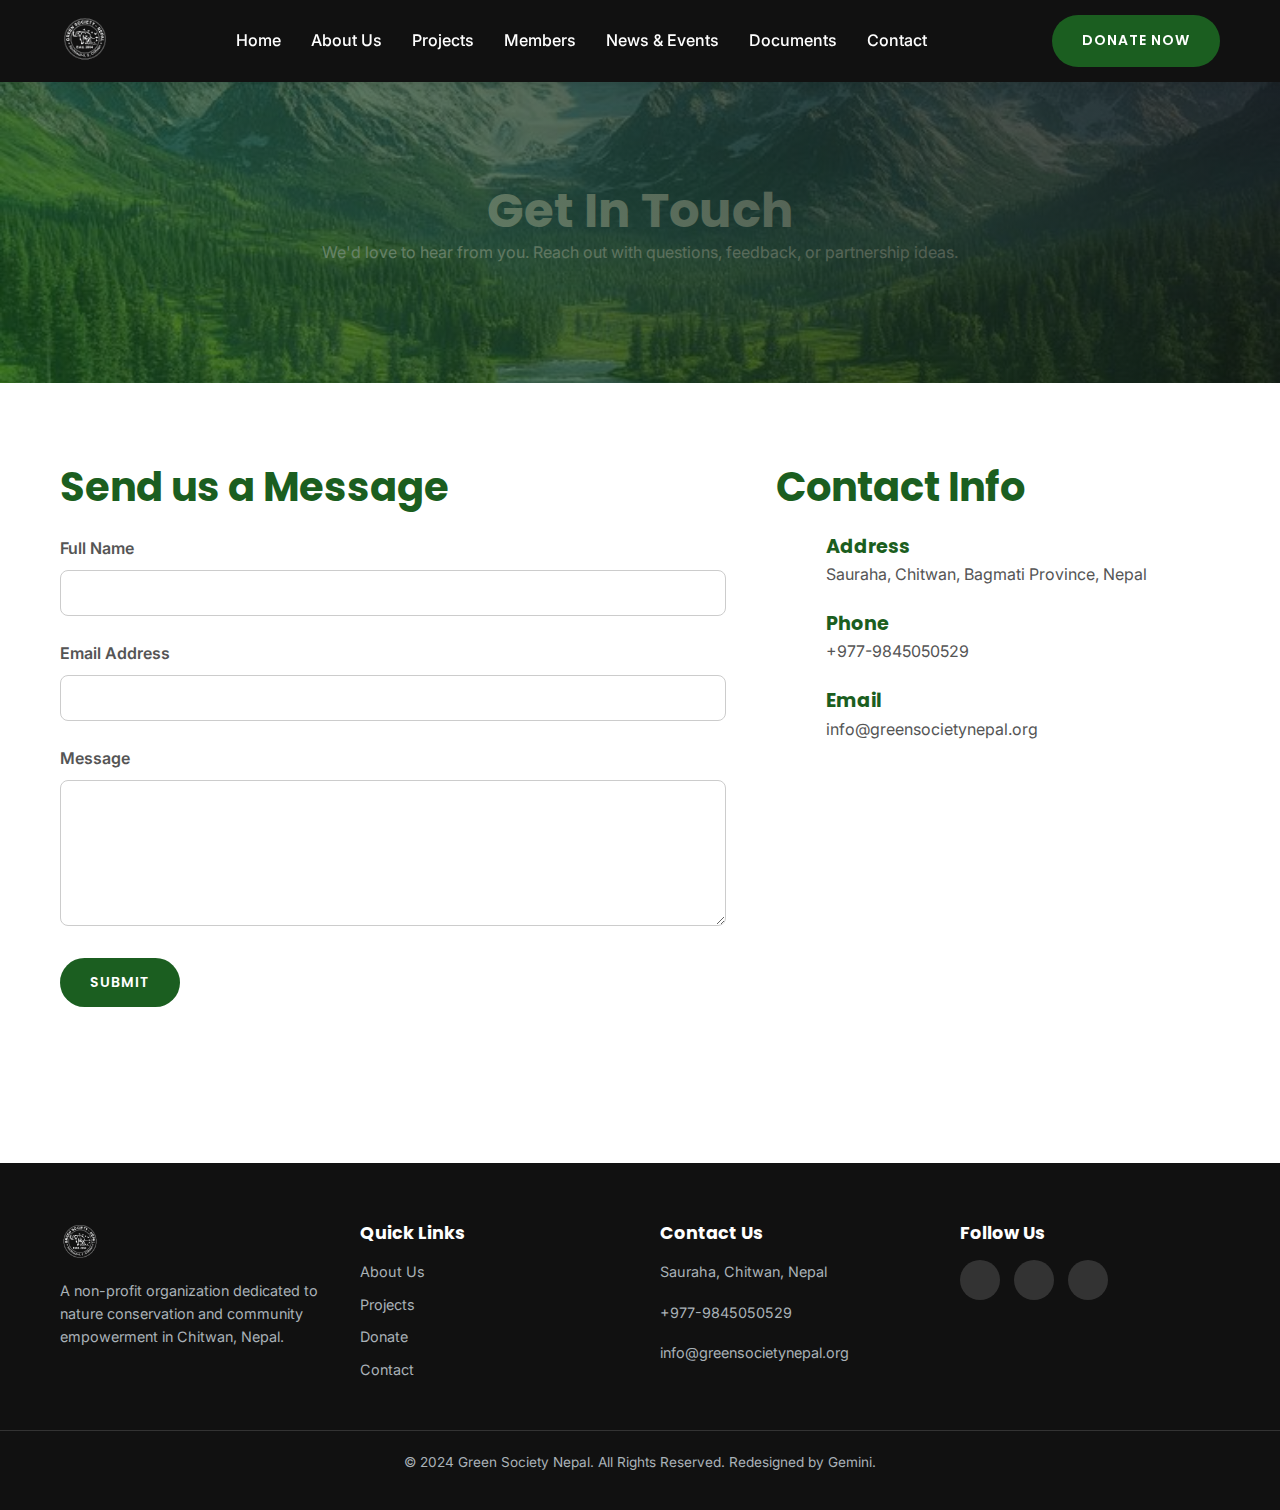
<file: about.html>
<!DOCTYPE html>
<html lang="en">
<head>
    <meta charset="UTF-8">
    <meta name="viewport" content="width=device-width, initial-scale=1.0">
    <title>Contact Us - Green Society Nepal</title>
    <link rel="icon" type="image/png" href="assets/images/favicon.png">
    <link rel="stylesheet" href="assets/css/style.css">
    <link href="https://fonts.googleapis.com/css2?family=Inter:wght@400;500;600&family=Poppins:wght@600;700&display=swap" rel="stylesheet">
    <link rel="stylesheet" href="https://cdnjs.cloudflare.com/ajax/libs/font-awesome/6.5.1/css/all.min.css" integrity="sha512-DTOQO9RWCH3ppGqcWaEA1BIZOC6xxalwEsw9c2QQeAIftl+Vegovlnee1c9QX4TctnWMn13TZye+giMm8e2LwA==" crossorigin="anonymous" referrerpolicy="no-referrer" />
</head>
<body>

    <header class="main-header">
    <div class="container">
        <a href="index.html" class="logo">
            <img src="assets/images/logo-white.png" alt="Green Society Nepal Logo">
        </a>
        <nav class="main-nav">
            <ul class="nav-links">
                <li><a href="index.html">Home</a></li>
                <li><a href="about.html">About Us</a></li>
                <li><a href="projects.html">Projects</a></li>
                <li><a href="members.html">Members</a></li>
                <li><a href="news.html">News & Events</a></li>
                <li><a href="documents.html">Documents</a></li>
                <li><a href="contact.html">Contact</a></li>
            </ul>
        </nav>
        <a href="donation.html" class="btn btn-primary">Donate Now</a>
        <button class="hamburger" id="hamburger-menu">
            <span></span>
            <span></span>
            <span></span>
        </button>
    </div>
</header>

    <main>
        <!-- Page Header -->
        <section class="page-header" style="background-image: url('assets/images/hero-bg.jpg');">
            <div class="hero-overlay"></div>
            <div class="container animate-fade-in">
                <h1>Get In Touch</h1>
                <p>We'd love to hear from you. Reach out with questions, feedback, or partnership ideas.</p>
            </div>
        </section>

        <!-- Contact Section -->
        <section class="section-padding">
            <div class="container">
                <div class="contact-layout">
                    <div class="contact-form-container animate-slide-up">
                        <h2 class="section-title">Send us a Message</h2>
                        <form class="contact-form">
                            <div class="form-group">
                                <label for="name">Full Name</label>
                                <input type="text" id="name" name="name" required>
                            </div>
                            <div class="form-group">
                                <label for="email">Email Address</label>
                                <input type="email" id="email" name="email" required>
                            </div>
                            <div class="form-group">
                                <label for="message">Message</label>
                                <textarea id="message" name="message" rows="6" required></textarea>
                            </div>
                            <button type="submit" class="btn btn-primary">Submit</button>
                        </form>
                    </div>
                    <div class="contact-details-container animate-slide-up">
                        <h2 class="section-title">Contact Info</h2>
                        <ul class="contact-details-list">
                            <li>
                                <i class="fas fa-map-marker-alt"></i>
                                <div>
                                    <h4>Address</h4>
                                    <p>Sauraha, Chitwan, Bagmati Province, Nepal</p>
                                </div>
                            </li>
                            <li>
                                <i class="fas fa-phone"></i>
                                <div>
                                    <h4>Phone</h4>
                                    <p>+977-9845050529</p>
                                </div>
                            </li>
                            <li>
                                <i class="fas fa-envelope"></i>
                                <div>
                                    <h4>Email</h4>
                                    <p>info@greensocietynepal.org</p>
                                </div>
                            </li>
                        </ul>
                        <div class="map-container">
                            <!-- Replace with your actual Google Maps embed code -->
                            <iframe src="https://www.google.com/maps/embed?pb=!1m18!1m12!1m3!1d7069.932997787018!2d84.49326462529367!3d27.57790382833139!2m3!1f0!2f0!3f0!3m2!1i1024!2i768!4f13.1!3m3!1m2!1s0x3994ee33358055d7%3A0x889addd513a23a31!2sSauraha!5e0!3m2!1sen!2snp!4v1672659400000" width="100%" height="300" style="border:0;" allowfullscreen="" loading="lazy" referrerpolicy="no-referrer-when-downgrade"></iframe>
                        </div>
                    </div>
                </div>
            </div>
        </section>

    </main>

    <footer class="main-footer">
    <div class="container">
        <div class="footer-grid">
            <div class="footer-column about">
                <img src="assets/images/logo-white.png" alt="Green Society Nepal Logo" class="footer-logo">
                <p>A non-profit organization dedicated to nature conservation and community empowerment in Chitwan, Nepal.</p>
            </div>
            <div class="footer-column links">
                <h4>Quick Links</h4>
                <ul>
                    <li><a href="about.html">About Us</a></li>
                    <li><a href="projects.html">Projects</a></li>
                    <li><a href="donation.html">Donate</a></li>
                    <li><a href="contact.html">Contact</a></li>
                </ul>
            </div>
            <div class="footer-column contact">
                <h4>Contact Us</h4>
                <p><i class="fas fa-map-marker-alt"></i> Sauraha, Chitwan, Nepal</p>
                <p><i class="fas fa-phone"></i> +977-9845050529</p>
                <p><i class="fas fa-envelope"></i> info@greensocietynepal.org</p>
            </div>
            <div class="footer-column social">
                <h4>Follow Us</h4>
                <div class="social-icons">
                    <a href="#" aria-label="Facebook"><i class="fab fa-facebook-f"></i></a>
                    <a href="#" aria-label="Instagram"><i class="fab fa-instagram"></i></a>
                    <a href="#" aria-label="Twitter"><i class="fab fa-twitter"></i></a>
                </div>
                        <a href="https://www.facebook.com/hotelparkside" aria-label="Facebook"><i class="fab fa-facebook-f"></i></a>
                        <a href="https://www.instagram.com/hotelparkside/" aria-label="Instagram"><i class="fab fa-instagram"></i></a>
                        
                    </div>
            </div>
        </div>
        <div class="footer-bottom">
            <p>&copy; 2024 Green Society Nepal. All Rights Reserved. Redesigned by Gemini.</p>
        </div>
    </div>
</footer>

<!-- IMPORTANT: Don't forget the JavaScript file link right before the closing body tag -->
<script src="assets/js/main.js"></script>
</body>
</html>
</file>
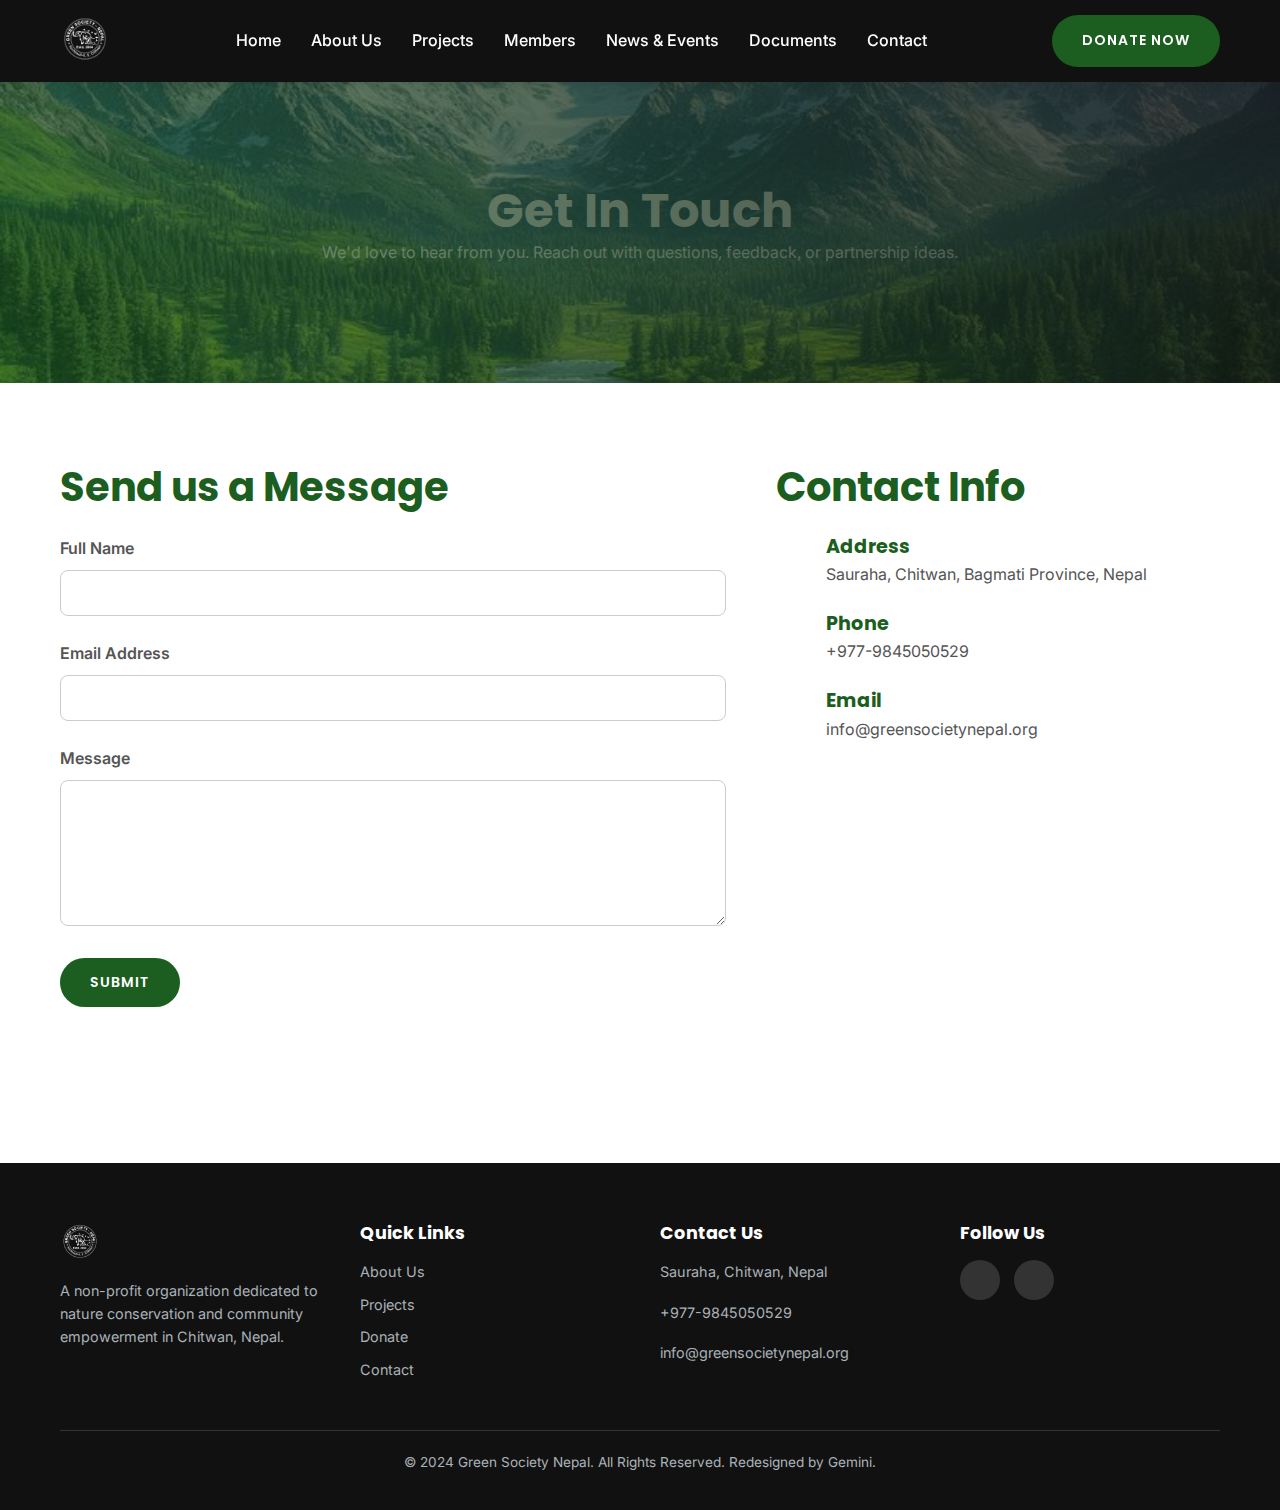
<file: contact.html>
<!DOCTYPE html>
<html lang="en">
<head>
    <meta charset="UTF-8">
    <meta name="viewport" content="width=device-width, initial-scale=1.0">
    <title>Contact Us - Green Society Nepal</title>
    <link rel="icon" type="image/png" href="assets/images/favicon.png">
    <link rel="stylesheet" href="assets/css/style.css">
    <link href="https://fonts.googleapis.com/css2?family=Inter:wght@400;500;600&family=Poppins:wght@600;700&display=swap" rel="stylesheet">
    <link rel="stylesheet" href="https://cdnjs.cloudflare.com/ajax/libs/font-awesome/6.5.1/css/all.min.css" integrity="sha512-DTOQO9RWCH3ppGqcWaEA1BIZOC6xxalwEsw9c2QQeAIftl+Vegovlnee1c9QX4TctnWMn13TZye+giMm8e2LwA==" crossorigin="anonymous" referrerpolicy="no-referrer" />
</head>
<body>

    <header class="main-header">
    <div class="container">
        <a href="index.html" class="logo">
            <img src="assets/images/logo-white.png" alt="Green Society Nepal Logo">
        </a>
        <nav class="main-nav">
            <ul class="nav-links">
                <li><a href="index.html">Home</a></li>
                <li><a href="about.html">About Us</a></li>
                <li><a href="projects.html">Projects</a></li>
                <li><a href="members.html">Members</a></li>
                <li><a href="news.html">News & Events</a></li>
                <li><a href="documents.html">Documents</a></li>
                <li><a href="contact.html">Contact</a></li>
            </ul>
        </nav>
        <a href="donation.html" class="btn btn-primary">Donate Now</a>
        <button class="hamburger" id="hamburger-menu">
            <span></span>
            <span></span>
            <span></span>
        </button>
    </div>
</header>

    <main>
        <!-- Page Header -->
        <section class="page-header" style="background-image: url('assets/images/hero-bg.jpg');">
            <div class="hero-overlay"></div>
            <div class="container animate-fade-in">
                <h1>Get In Touch</h1>
                <p>We'd love to hear from you. Reach out with questions, feedback, or partnership ideas.</p>
            </div>
        </section>

        <!-- Contact Section -->
        <section class="section-padding">
            <div class="container">
                <div class="contact-layout">
                    <div class="contact-form-container animate-slide-up">
                        <h2 class="section-title">Send us a Message</h2>
                        <form class="contact-form">
                            <div class="form-group">
                                <label for="name">Full Name</label>
                                <input type="text" id="name" name="name" required>
                            </div>
                            <div class="form-group">
                                <label for="email">Email Address</label>
                                <input type="email" id="email" name="email" required>
                            </div>
                            <div class="form-group">
                                <label for="message">Message</label>
                                <textarea id="message" name="message" rows="6" required></textarea>
                            </div>
                            <button type="submit" class="btn btn-primary">Submit</button>
                        </form>
                    </div>
                    <div class="contact-details-container animate-slide-up">
                        <h2 class="section-title">Contact Info</h2>
                        <ul class="contact-details-list">
                            <li>
                                <i class="fas fa-map-marker-alt"></i>
                                <div>
                                    <h4>Address</h4>
                                    <p>Sauraha, Chitwan, Bagmati Province, Nepal</p>
                                </div>
                            </li>
                            <li>
                                <i class="fas fa-phone"></i>
                                <div>
                                    <h4>Phone</h4>
                                    <p>+977-9845050529</p>
                                </div>
                            </li>
                            <li>
                                <i class="fas fa-envelope"></i>
                                <div>
                                    <h4>Email</h4>
                                    <p>info@greensocietynepal.org</p>
                                </div>
                            </li>
                        </ul>
                        <div class="map-container">
                            <!-- Replace with your actual Google Maps embed code -->
                            <iframe src="https://www.google.com/maps/embed?pb=!1m18!1m12!1m3!1d7069.932997787018!2d84.49326462529367!3d27.57790382833139!2m3!1f0!2f0!3f0!3m2!1i1024!2i768!4f13.1!3m3!1m2!1s0x3994ee33358055d7%3A0x889addd513a23a31!2sSauraha!5e0!3m2!1sen!2snp!4v1672659400000" width="100%" height="300" style="border:0;" allowfullscreen="" loading="lazy" referrerpolicy="no-referrer-when-downgrade"></iframe>
                        </div>
                    </div>
                </div>
            </div>
        </section>

    </main>

    <footer class="main-footer">
    <div class="container">
        <div class="footer-grid">
            <div class="footer-column about">
                <img src="assets/images/logo-white.png" alt="Green Society Nepal Logo" class="footer-logo">
                <p>A non-profit organization dedicated to nature conservation and community empowerment in Chitwan, Nepal.</p>
            </div>
            <div class="footer-column links">
                <h4>Quick Links</h4>
                <ul>
                    <li><a href="about.html">About Us</a></li>
                    <li><a href="projects.html">Projects</a></li>
                    <li><a href="donation.html">Donate</a></li>
                    <li><a href="contact.html">Contact</a></li>
                </ul>
            </div>
            <div class="footer-column contact">
                <h4>Contact Us</h4>
                <p><i class="fas fa-map-marker-alt"></i> Sauraha, Chitwan, Nepal</p>
                <p><i class="fas fa-phone"></i> +977-9845050529</p>
                <p><i class="fas fa-envelope"></i> info@greensocietynepal.org</p>
            </div>
            <div class="footer-column social">
                <h4>Follow Us</h4>
                <div class="social-icons">
                        <a href="https://www.facebook.com/hotelparkside" aria-label="Facebook"><i class="fab fa-facebook-f"></i></a>
                        <a href="https://www.instagram.com/hotelparkside/" aria-label="Instagram"><i class="fab fa-instagram"></i></a>
                        
                    </div>
            </div>
        </div>
        <div class="footer-bottom">
            <p>&copy; 2024 Green Society Nepal. All Rights Reserved. Redesigned by Gemini.</p>
        </div>
    </div>
</footer>

<!-- IMPORTANT: Don't forget the JavaScript file link right before the closing body tag -->
<script src="assets/js/main.js"></script>
</body>
</html>
</file>
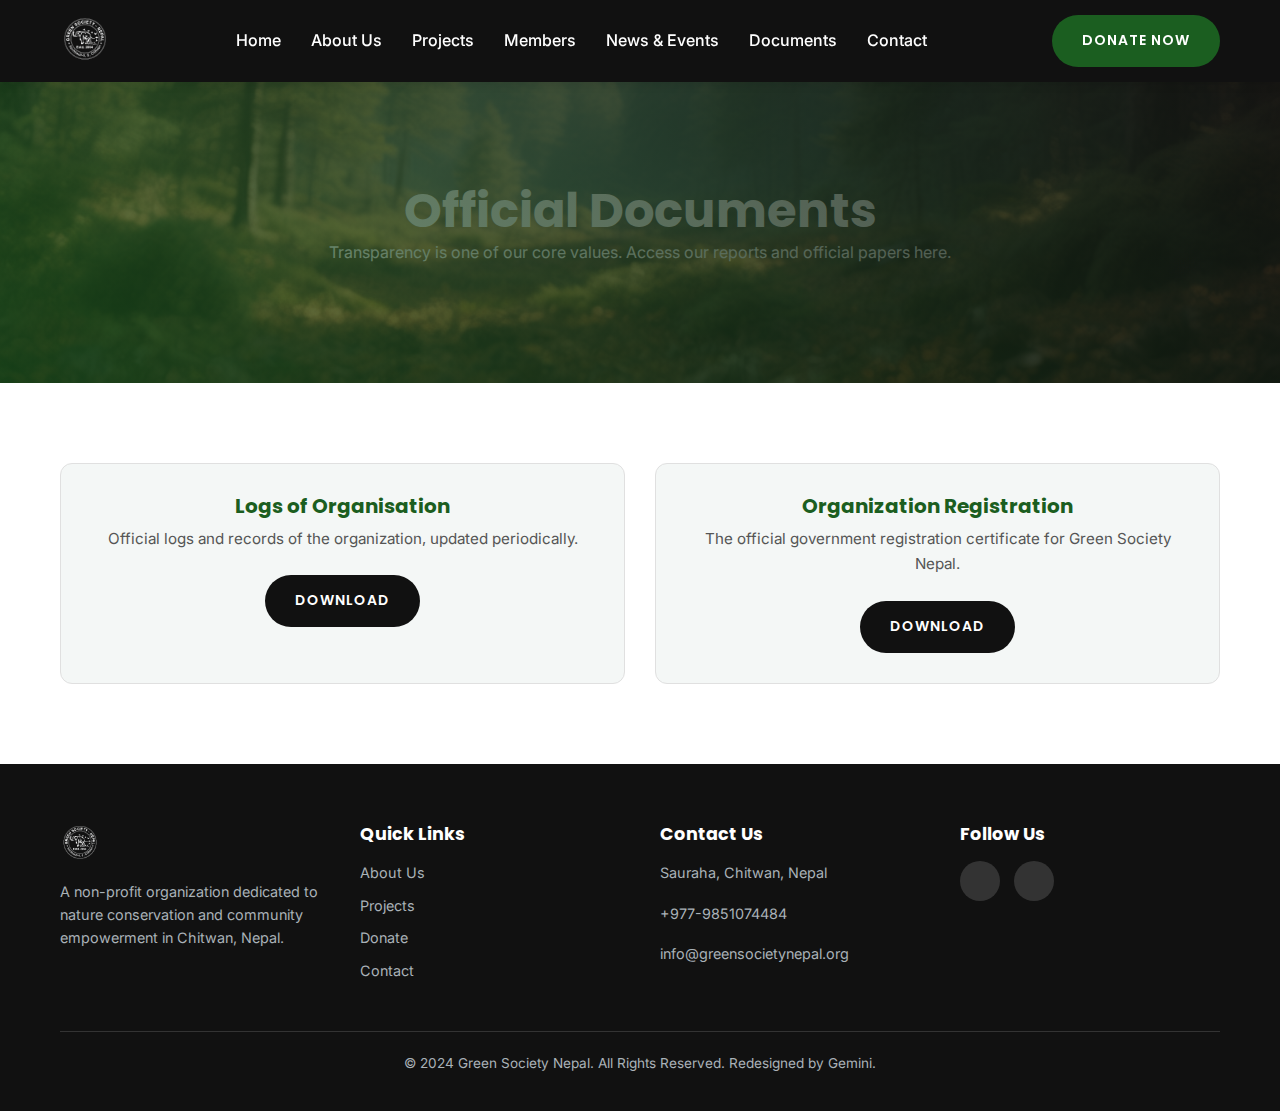
<file: documents.html>
<!DOCTYPE html>
<html lang="en">
<head>
    <meta charset="UTF-8">
    <meta name="viewport" content="width=device-width, initial-scale=1.0">
    <title>Documents - Green Society Nepal</title>
    <link rel="icon" type="image/png" href="assets/images/favicon.png">
    <link rel="stylesheet" href="assets/css/style.css">
    <link href="https://fonts.googleapis.com/css2?family=Inter:wght@400;500;600&family=Poppins:wght@600;700&display=swap" rel="stylesheet">
    <link rel="stylesheet" href="https://cdnjs.cloudflare.com/ajax/libs/font-awesome/6.5.1/css/all.min.css" integrity="sha512-DTOQO9RWCH3ppGqcWaEA1BIZOC6xxalwEsw9c2QQeAIftl+Vegovlnee1c9QX4TctnWMn13TZye+giMm8e2LwA==" crossorigin="anonymous" referrerpolicy="no-referrer" />
</head>
<body>

    <header class="main-header">
    <div class="container">
        <a href="index.html" class="logo">
            <img src="assets/images/logo-white.png" alt="Green Society Nepal Logo">
        </a>
        <nav class="main-nav">
            <ul class="nav-links">
                <li><a href="index.html">Home</a></li>
                <li><a href="about.html">About Us</a></li>
                <li><a href="projects.html">Projects</a></li>
                <li><a href="members.html">Members</a></li>
                <li><a href="news.html">News & Events</a></li>
                <li><a href="documents.html">Documents</a></li>
                <li><a href="contact.html">Contact</a></li>
            </ul>
        </nav>
        <a href="donation.html" class="btn btn-primary">Donate Now</a>
        <button class="hamburger" id="hamburger-menu">
            <span></span>
            <span></span>
            <span></span>
        </button>
    </div>
</header>

    <main>
        <!-- Page Header -->
        <section class="page-header" style="background-image: url('assets/images/about-us-banner.png'); background-position: center bottom;">
            <div class="hero-overlay"></div>
            <div class="container animate-fade-in">
                <h1>Official Documents</h1>
                <p>Transparency is one of our core values. Access our reports and official papers here.</p>
            </div>
        </section>

        <!-- Documents Grid Section -->
        <section class="section-padding">
            <div class="container">
                <!-- === PASTE THIS NEW CODE IN ITS PLACE === -->
<div class="documents-grid animate-slide-up">
    
    <!-- Card 1: Logs of Organisation -->
    <div class="document-card">
        <i class="fas fa-file-alt"></i>
        <h3>Logs of Organisation</h3>
        <p>Official logs and records of the organization, updated periodically.</p>
        <!-- Note: Make sure you have a file named 'organisation-logs.pdf' in your /assets/documents/ folder -->
        <a href="assets/documents/organisation-logs.pdf" class="btn btn-secondary" target="_blank">Download</a>
    </div>

    <!-- Card 2: Organization Registration -->
    <div class="document-card">
        <i class="fas fa-file-contract"></i>
        <h3>Organization Registration</h3>
        <p>The official government registration certificate for Green Society Nepal.</p>
        <a href="assets/documents/org-registration.pdf" class="btn btn-secondary" target="_blank">Download</a>
    </div>

</div>
            </div>
        </section>

    </main>

    <footer class="main-footer">
    <div class="container">
        <div class="footer-grid">
            <div class="footer-column about">
                <img src="assets/images/logo-white.png" alt="Green Society Nepal Logo" class="footer-logo">
                <p>A non-profit organization dedicated to nature conservation and community empowerment in Chitwan, Nepal.</p>
            </div>
            <div class="footer-column links">
                <h4>Quick Links</h4>
                <ul>
                    <li><a href="about.html">About Us</a></li>
                    <li><a href="projects.html">Projects</a></li>
                    <li><a href="donation.html">Donate</a></li>
                    <li><a href="contact.html">Contact</a></li>
                </ul>
            </div>
            <div class="footer-column contact">
                    <h4>Contact Us</h4>
                    <p><i class="fas fa-map-marker-alt"></i> Sauraha, Chitwan, Nepal</p>
                    <p><i class="fas fa-phone"></i> +977-9851074484</p>
                    <p><i class="fas fa-envelope"></i> info@greensocietynepal.org</p>
                </div>
                <div class="footer-column social">
                    <h4>Follow Us</h4>
                    <div class="social-icons">
                        <a href="https://www.facebook.com/gsn2064" aria-label="Facebook"><i class="fab fa-facebook-f"></i></a>
                        <a href="https://www.instagram.com/greensocietynepal/" aria-label="Instagram"><i class="fab fa-instagram"></i></a>
                        
                    </div>
            </div>
        </div>
        <div class="footer-bottom">
            <p>&copy; 2024 Green Society Nepal. All Rights Reserved. Redesigned by Gemini.</p>
        </div>
    </div>
</footer>

<!-- IMPORTANT: Don't forget the JavaScript file link right before the closing body tag -->
<script src="assets/js/main.js"></script>
</body>
</html>
</file>
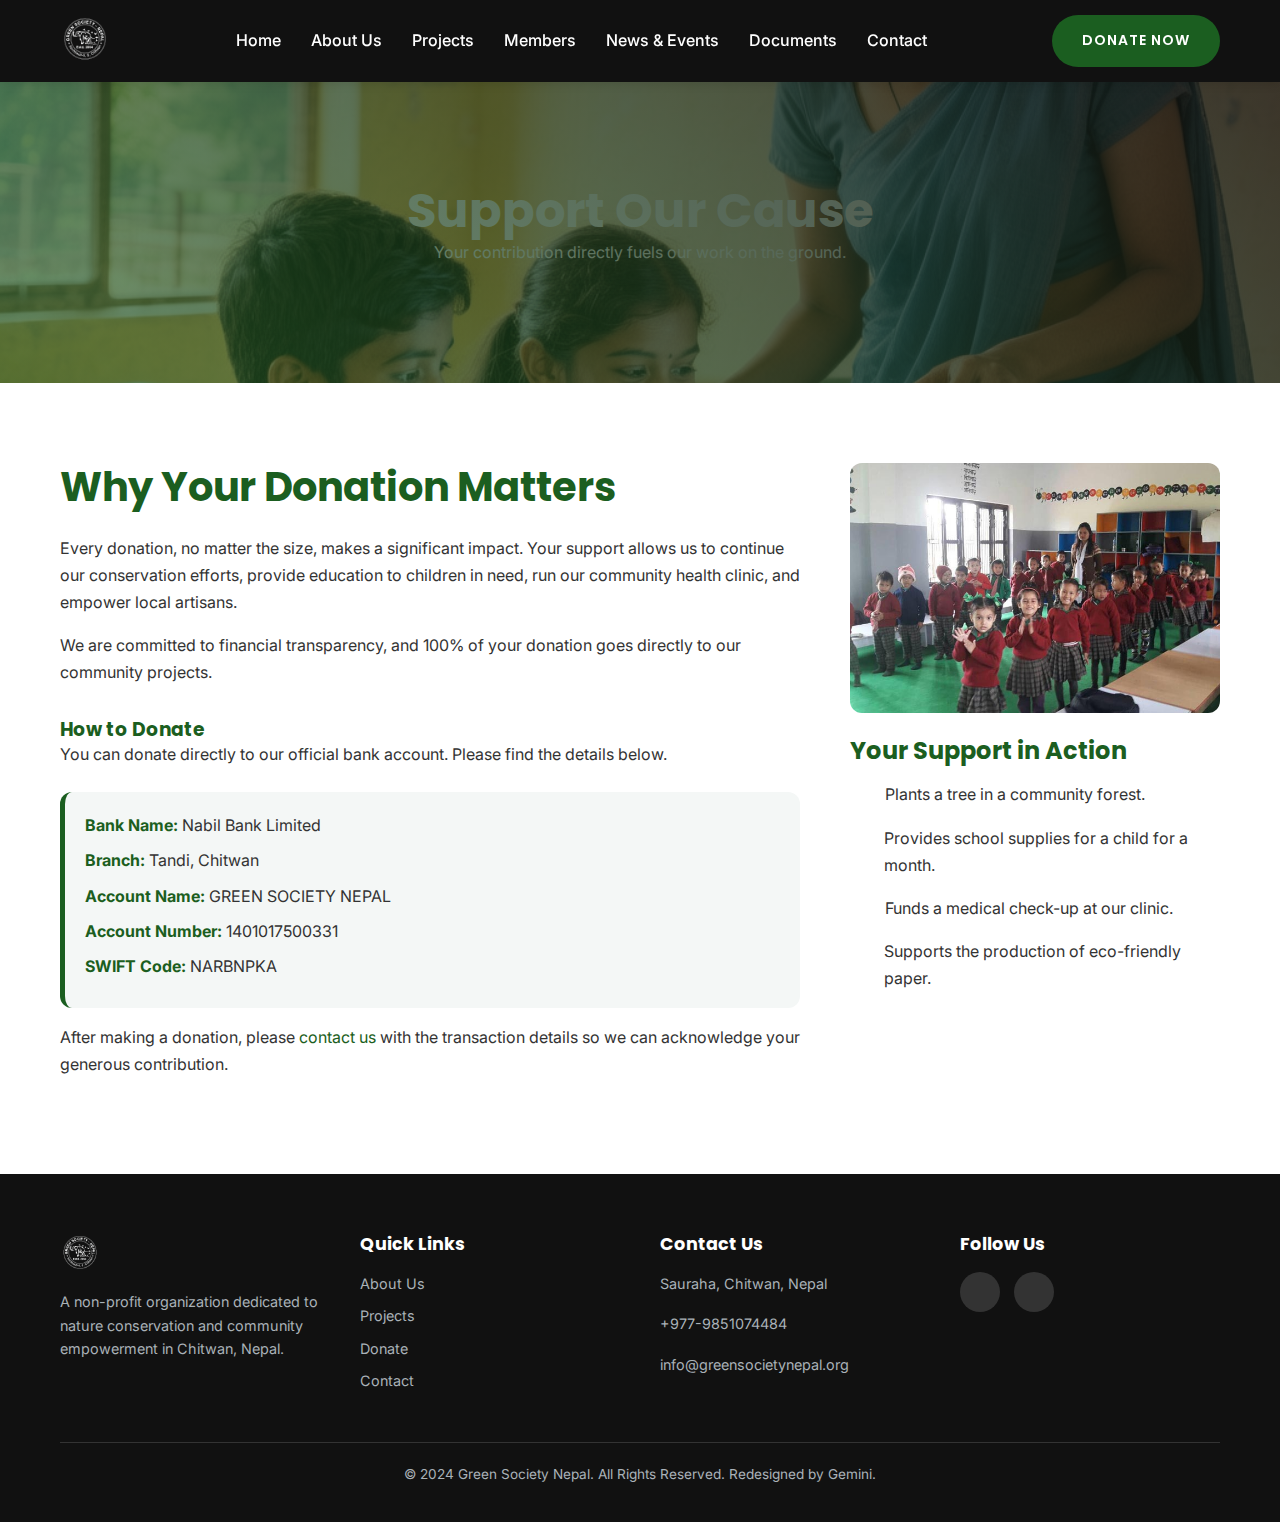
<file: donation.html>
<!DOCTYPE html>
<html lang="en">
<head>
    <meta charset="UTF-8">
    <meta name="viewport" content="width=device-width, initial-scale=1.0">
    <title>Donate - Green Society Nepal</title>
    <link rel="icon" type="image/png" href="assets/images/favicon.png">
    <link rel="stylesheet" href="assets/css/style.css">
    <link href="https://fonts.googleapis.com/css2?family=Inter:wght@400;500;600&family=Poppins:wght@600;700&display=swap" rel="stylesheet">
    <link rel="stylesheet" href="https://cdnjs.cloudflare.com/ajax/libs/font-awesome/6.5.1/css/all.min.css" integrity="sha512-DTOQO9RWCH3ppGqcWaEA1BIZOC6xxalwEsw9c2QQeAIftl+Vegovlnee1c9QX4TctnWMn13TZye+giMm8e2LwA==" crossorigin="anonymous" referrerpolicy="no-referrer" />
</head>
<body>

    <header class="main-header">
    <div class="container">
        <a href="index.html" class="logo">
            <img src="assets/images/logo-white.png" alt="Green Society Nepal Logo">
        </a>
        <nav class="main-nav">
            <ul class="nav-links">
                <li><a href="index.html">Home</a></li>
                <li><a href="about.html">About Us</a></li>
                <li><a href="projects.html">Projects</a></li>
                <li><a href="members.html">Members</a></li>
                <li><a href="news.html">News & Events</a></li>
                <li><a href="documents.html">Documents</a></li>
                <li><a href="contact.html">Contact</a></li>
            </ul>
        </nav>
        <a href="donation.html" class="btn btn-primary">Donate Now</a>
        <button class="hamburger" id="hamburger-menu">
            <span></span>
            <span></span>
            <span></span>
        </button>
    </div>
</header>

    <main>
        <!-- Page Header -->
        <section class="page-header" style="background-image: url('assets/images/donation-impact.png');">
            <div class="hero-overlay"></div>
            <div class="container animate-fade-in">
                <h1>Support Our Cause</h1>
                <p>Your contribution directly fuels our work on the ground.</p>
            </div>
        </section>

        <!-- Donation Section -->
        <section class="section-padding">
            <div class="container">
                <div class="donation-layout">
                    <div class="donation-info animate-slide-up">
                        <h2 class="section-title">Why Your Donation Matters</h2>
                        <p>Every donation, no matter the size, makes a significant impact. Your support allows us to continue our conservation efforts, provide education to children in need, run our community health clinic, and empower local artisans.</p>
                        <p>We are committed to financial transparency, and 100% of your donation goes directly to our community projects.</p>
                        
                        <h3 style="margin-top: 2rem;">How to Donate</h3>
                        <p>You can donate directly to our official bank account. Please find the details below.</p>
                        
                        <div class="bank-details">
                            <p><strong>Bank Name:</strong> Nabil Bank Limited</p>
                            <p><strong>Branch:</strong> Tandi, Chitwan</p>
                            <p><strong>Account Name:</strong> GREEN SOCIETY NEPAL</p>
                            <p><strong>Account Number:</strong> 1401017500331</p>
                            <p><strong>SWIFT Code:</strong> NARBNPKA</p>
                        </div>
                        <p style="margin-top: 1rem;">After making a donation, please <a href="contact.html">contact us</a> with the transaction details so we can acknowledge your generous contribution.</p>
                    </div>
                    <div class="donation-impact animate-slide-up">
                        <img src="assets/images/project-education.jpg" alt="Impact of donation">
                        <h4>Your Support in Action</h4>
                        <ul>
                            <li><i class="fas fa-leaf"></i> Plants a tree in a community forest.</li>
                            <li><i class="fas fa-book-open"></i> Provides school supplies for a child for a month.</li>
                            <li><i class="fas fa-briefcase-medical"></i> Funds a medical check-up at our clinic.</li>
                            <li><i class="fas fa-recycle"></i> Supports the production of eco-friendly paper.</li>
                        </ul>
                    </div>
                </div>
            </div>
        </section>

    </main>

    <footer class="main-footer">
    <div class="container">
        <div class="footer-grid">
            <div class="footer-column about">
                <img src="assets/images/logo-white.png" alt="Green Society Nepal Logo" class="footer-logo">
                <p>A non-profit organization dedicated to nature conservation and community empowerment in Chitwan, Nepal.</p>
            </div>
            <div class="footer-column links">
                <h4>Quick Links</h4>
                <ul>
                    <li><a href="about.html">About Us</a></li>
                    <li><a href="projects.html">Projects</a></li>
                    <li><a href="donation.html">Donate</a></li>
                    <li><a href="contact.html">Contact</a></li>
                </ul>
            </div>
            <div class="footer-column contact">
                    <h4>Contact Us</h4>
                    <p><i class="fas fa-map-marker-alt"></i> Sauraha, Chitwan, Nepal</p>
                    <p><i class="fas fa-phone"></i> +977-9851074484</p>
                    <p><i class="fas fa-envelope"></i> info@greensocietynepal.org</p>
                </div>
                <div class="footer-column social">
                    <h4>Follow Us</h4>
                    <div class="social-icons">
                        <a href="https://www.facebook.com/gsn2064" aria-label="Facebook"><i class="fab fa-facebook-f"></i></a>
                        <a href="https://www.instagram.com/greensocietynepal/" aria-label="Instagram"><i class="fab fa-instagram"></i></a>
                        
                    </div>
            </div>
        </div>
        <div class="footer-bottom">
            <p>&copy; 2024 Green Society Nepal. All Rights Reserved. Redesigned by Gemini.</p>
        </div>
    </div>
</footer>

<!-- IMPORTANT: Don't forget the JavaScript file link right before the closing body tag -->
<script src="assets/js/main.js"></script>
</body>
</html>
</file>
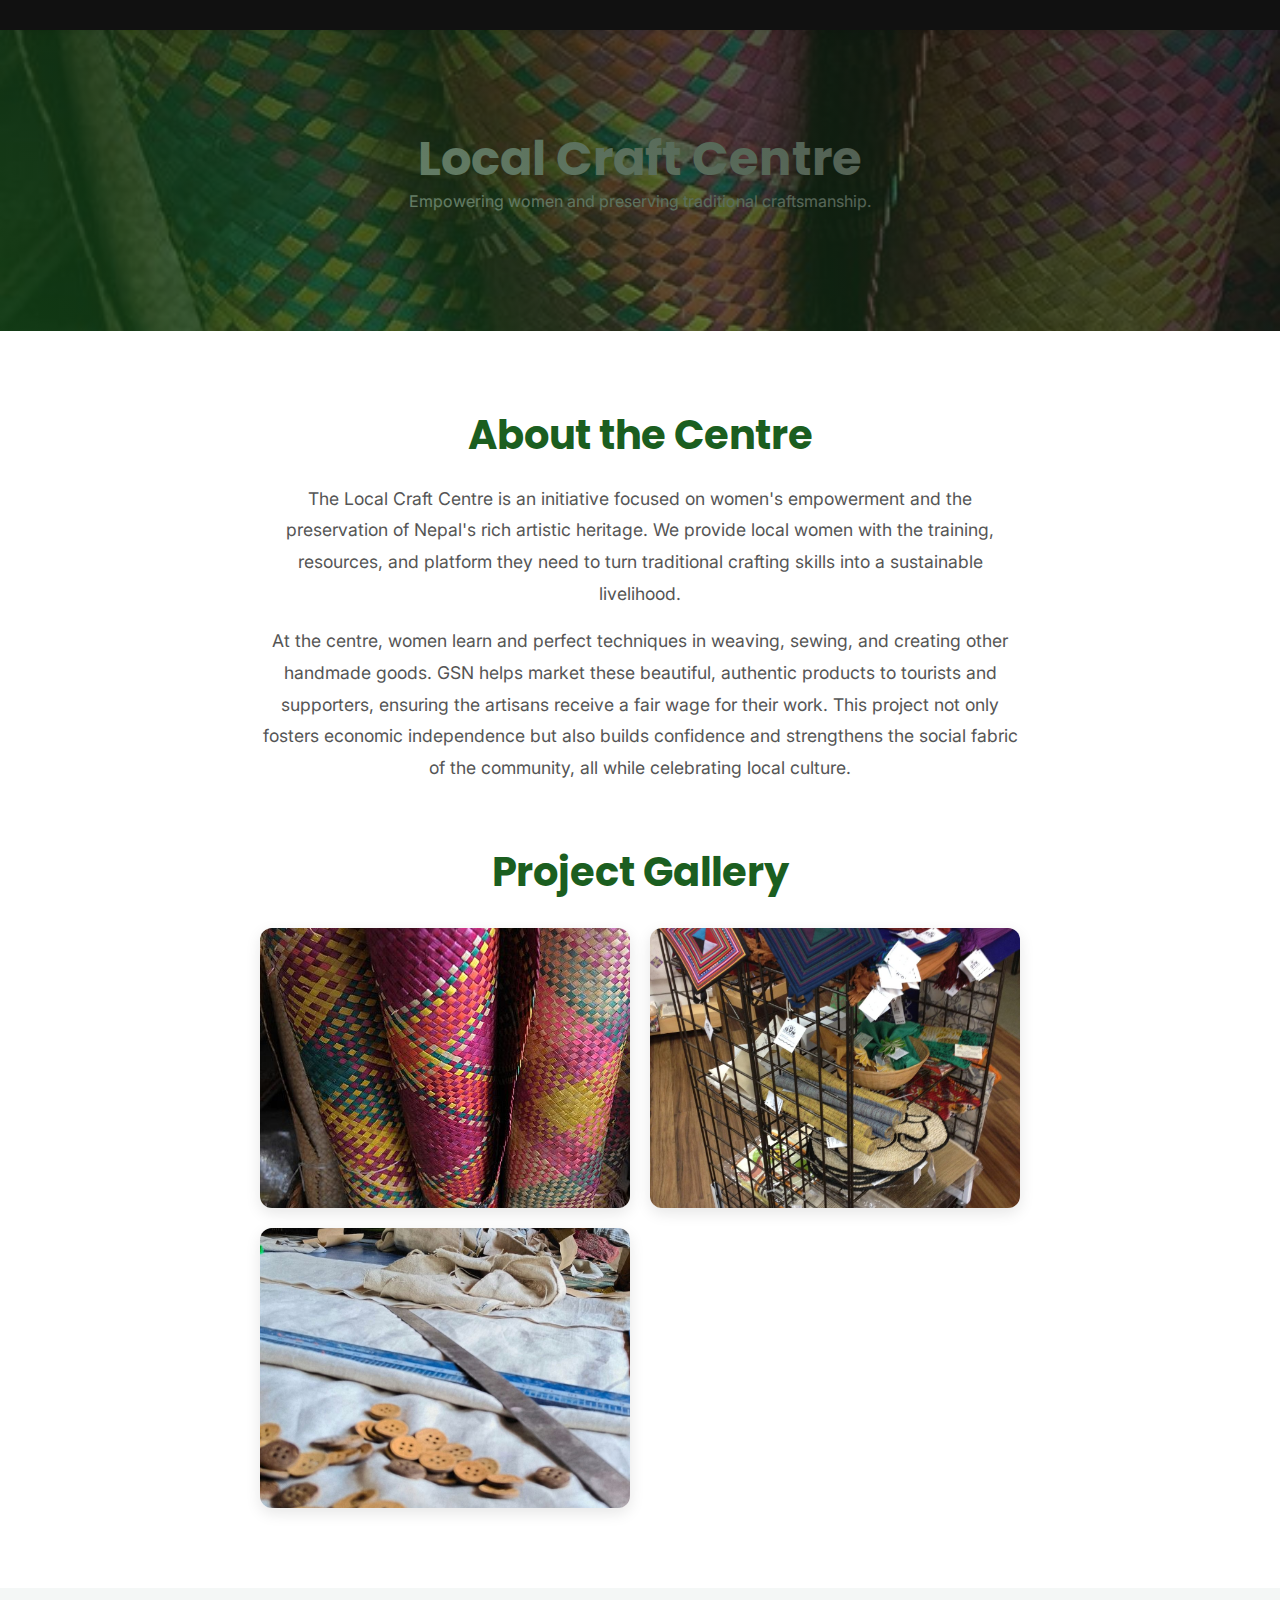
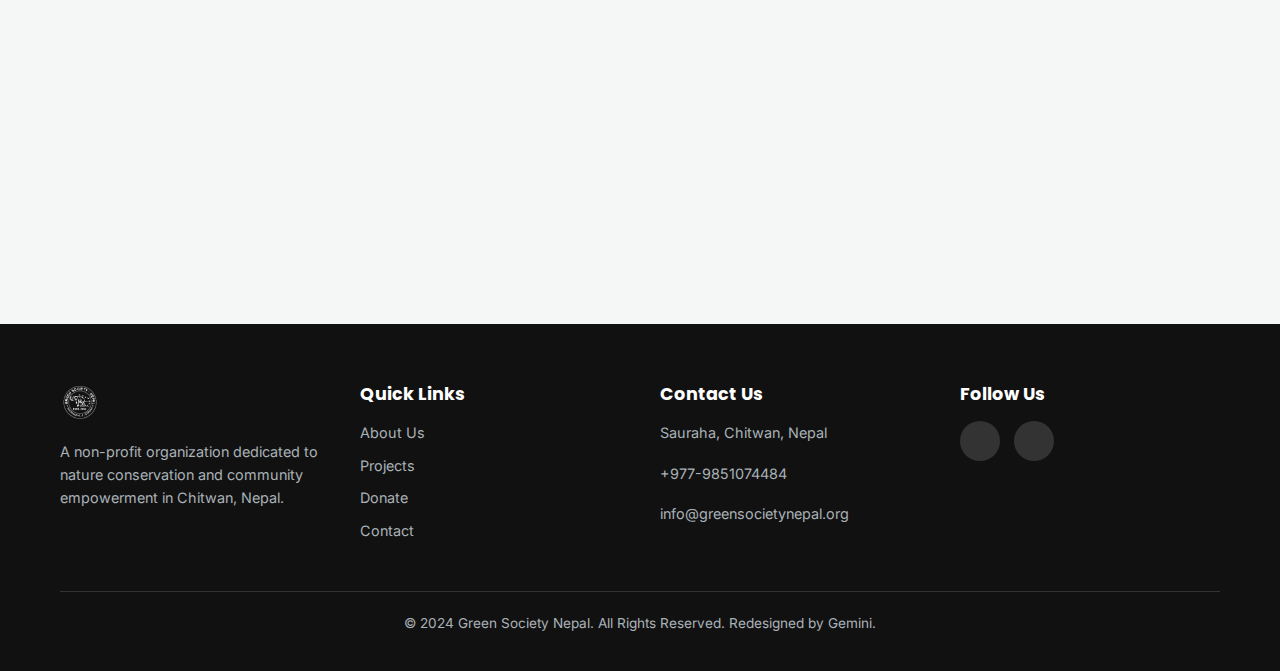
<file: project-craft.html>
<!DOCTYPE html>
<html lang="en">
<head>
    <meta charset="UTF-8">
    <meta name="viewport" content="width=device-width, initial-scale=1.0">
    <title>Local Craft Centre - Green Society Nepal</title>
    <link rel="icon" type="image/png" href="assets/images/favicon.png">
    <link rel="stylesheet" href="assets/css/style.css">
    <link href="https://fonts.googleapis.com/css2?family=Inter:wght@400;500;600&family=Poppins:wght@600;700&display=swap" rel="stylesheet">
    <link rel="stylesheet" href="https://cdnjs.cloudflare.com/ajax/libs/font-awesome/6.5.1/css/all.min.css" integrity="sha512-DTOQO9RWCH3ppGqcWaEA1BIZOC6xxalwEsw9c2QQeAIftl+Vegovlnee1c9QX4TctnWMn13TZye+giMm8e2LwA==" crossorigin="anonymous" referrerpolicy="no-referrer" />
</head>
<body>

    <header class="main-header">
        <!-- ... Standard Header ... -->
    </header>

    <main>
        <!-- Project Page Header -->
        <section class="page-header" style="background-image: url('assets/images/project-craft.jpg');">
            <div class="hero-overlay"></div>
            <div class="container animate-fade-in">
                <h1>Local Craft Centre</h1>
                <p>Empowering women and preserving traditional craftsmanship.</p>
            </div>
        </section>

        <!-- Project Detail Section -->
        <section class="section-padding project-detail-body">
            <div class="container max-width-lg animate-slide-up">
                <h2 class="section-title text-center">About the Centre</h2>
                <div class="project-description">
                    <p>The Local Craft Centre is an initiative focused on women's empowerment and the preservation of Nepal's rich artistic heritage. We provide local women with the training, resources, and platform they need to turn traditional crafting skills into a sustainable livelihood.</p>
                    <p>At the centre, women learn and perfect techniques in weaving, sewing, and creating other handmade goods. GSN helps market these beautiful, authentic products to tourists and supporters, ensuring the artisans receive a fair wage for their work. This project not only fosters economic independence but also builds confidence and strengthens the social fabric of the community, all while celebrating local culture.</p>
                </div>

                <h2 class="section-title text-center" style="margin-top: 4rem;">Project Gallery</h2>
                <div class="project-gallery-grid">
                    <img src="assets/images/project-craft.jpg" alt="Artisan weaving">
                    <img src="assets/images/more-craft-1.jpg" alt="Handmade crafts">
                    <img src="assets/images/more-craft-2.jpg" alt="Women working together">
                </div>
            </div>
        </section>
        
        <!-- Call to Action -->
        <section class="section-padding bg-light project-cta">
            <div class="container text-center animate-slide-up">
                <h2>Support This Project</h2>
                <p>Help us empower local women by purchasing their crafts or donating to provide training materials and support for the centre.</p>
                <a href="donation.html" class="btn btn-primary">Empower Local Artisans</a>
            </div>
        </section>
    </main>

    <footer class="main-footer">
        <div class="container">
            <div class="footer-grid">
                <div class="footer-column about">
                    <img src="assets/images/logo-white.png" alt="Green Society Nepal Logo" class="footer-logo">
                    <p>A non-profit organization dedicated to nature conservation and community empowerment in Chitwan, Nepal.</p>
                </div>
                <div class="footer-column links">
                    <h4>Quick Links</h4>
                    <ul>
                        <li><a href="about.html">About Us</a></li>
                        <li><a href="projects.html">Projects</a></li>
                        <li><a href="donation.html">Donate</a></li>
                        <li><a href="contact.html">Contact</a></li>
                    </ul>
                </div>
                <div class="footer-column contact">
                    <h4>Contact Us</h4>
                    <p><i class="fas fa-map-marker-alt"></i> Sauraha, Chitwan, Nepal</p>
                    <p><i class="fas fa-phone"></i> +977-9851074484</p>
                    <p><i class="fas fa-envelope"></i> info@greensocietynepal.org</p>
                </div>
                <div class="footer-column social">
                    <h4>Follow Us</h4>
                    <div class="social-icons">
                        <a href="https://www.facebook.com/gsn2064" aria-label="Facebook"><i class="fab fa-facebook-f"></i></a>
                        <a href="https://www.instagram.com/greensocietynepal/" aria-label="Instagram"><i class="fab fa-instagram"></i></a>
                        
                    </div>
                </div>
            </div>
            <div class="footer-bottom">
                <p>&copy; 2024 Green Society Nepal. All Rights Reserved. Redesigned by Gemini.</p>
            </div>
        </div>
    </footer>

    <script src="assets/js/main.js"></script>

</body>
</html>
</file>
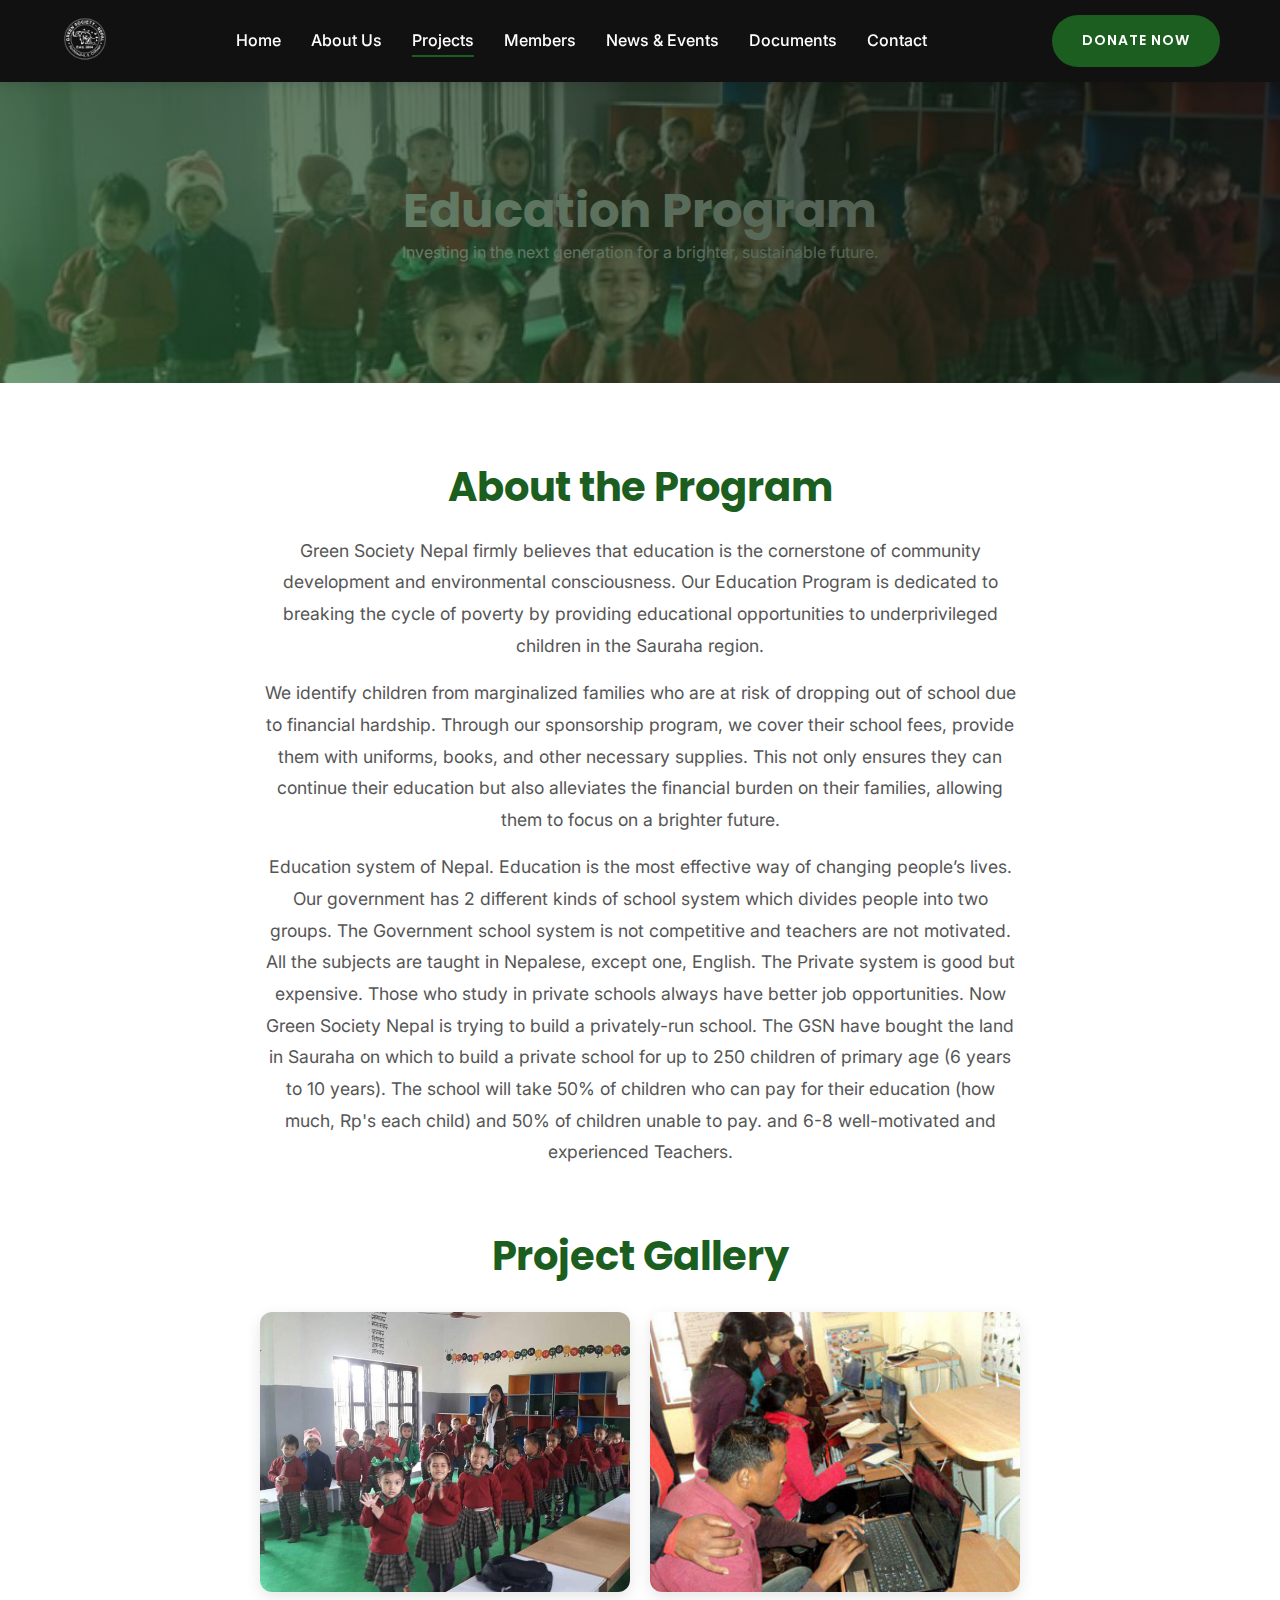
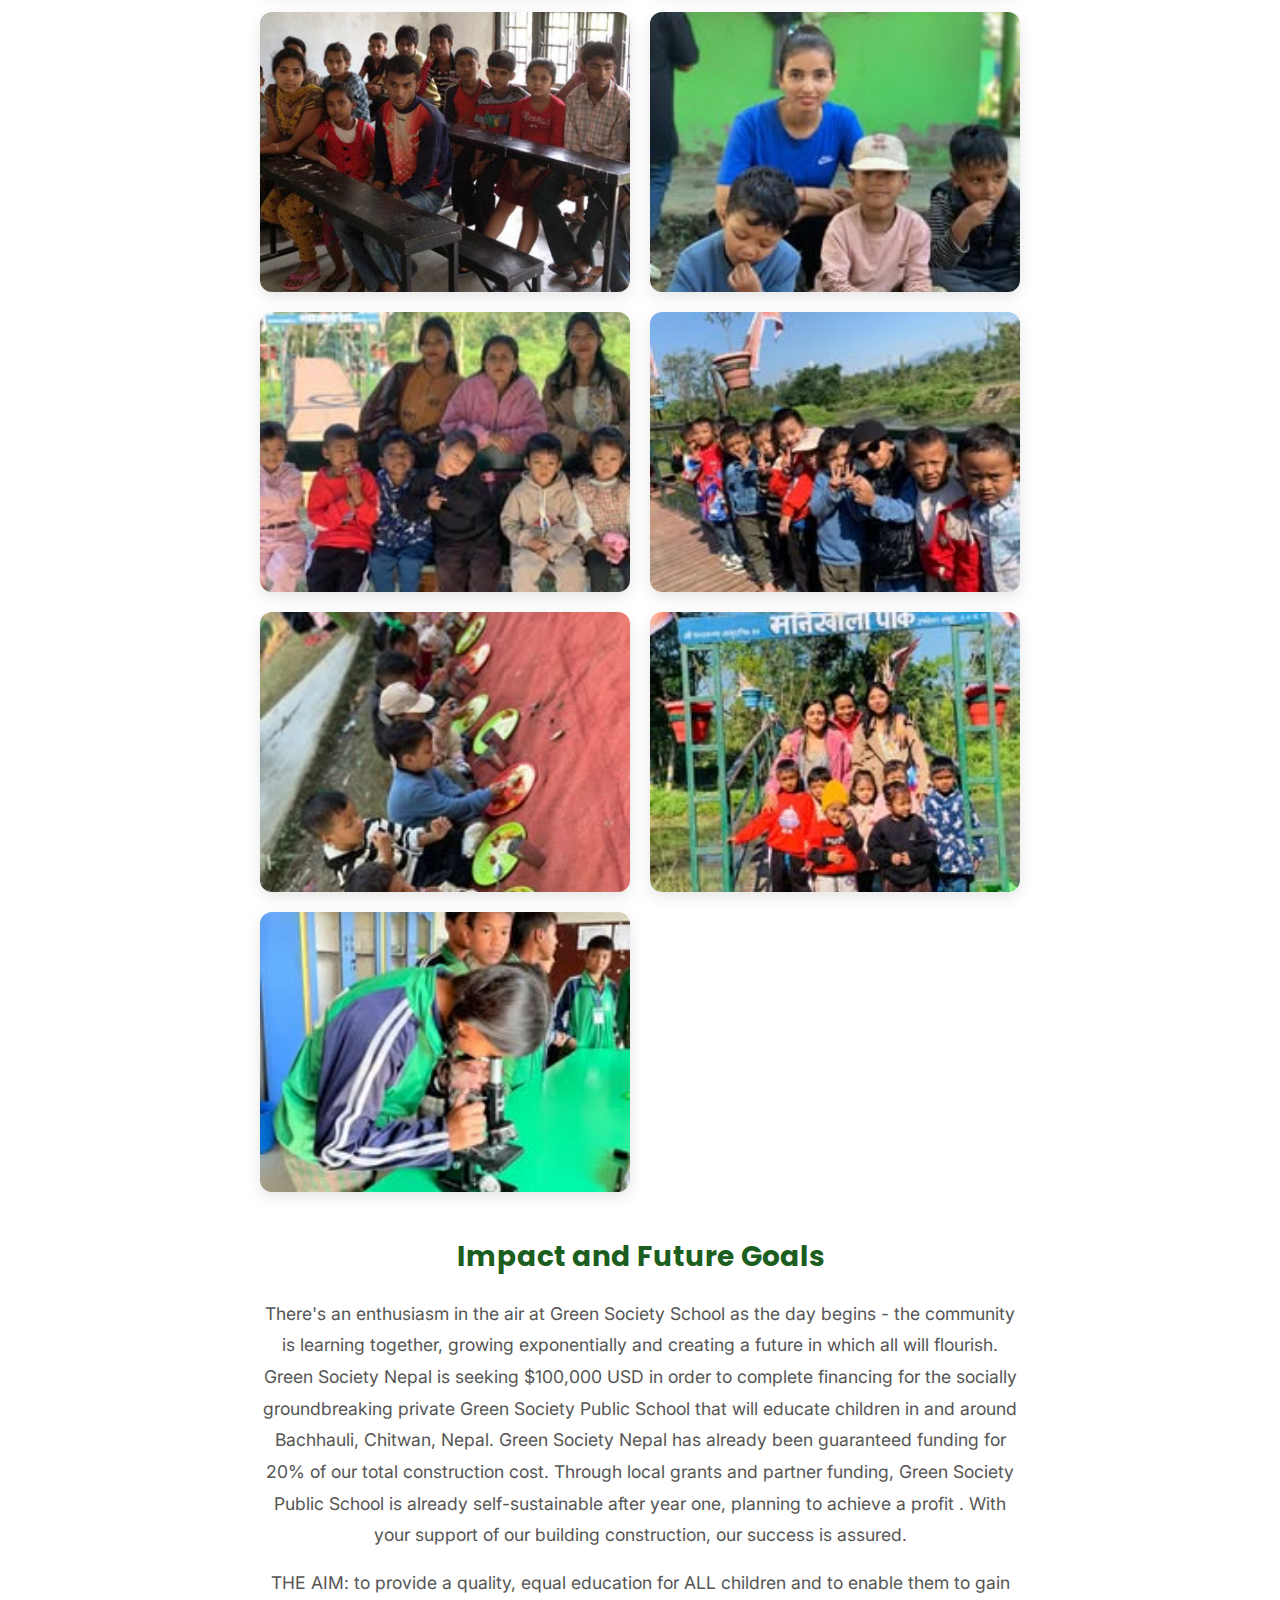
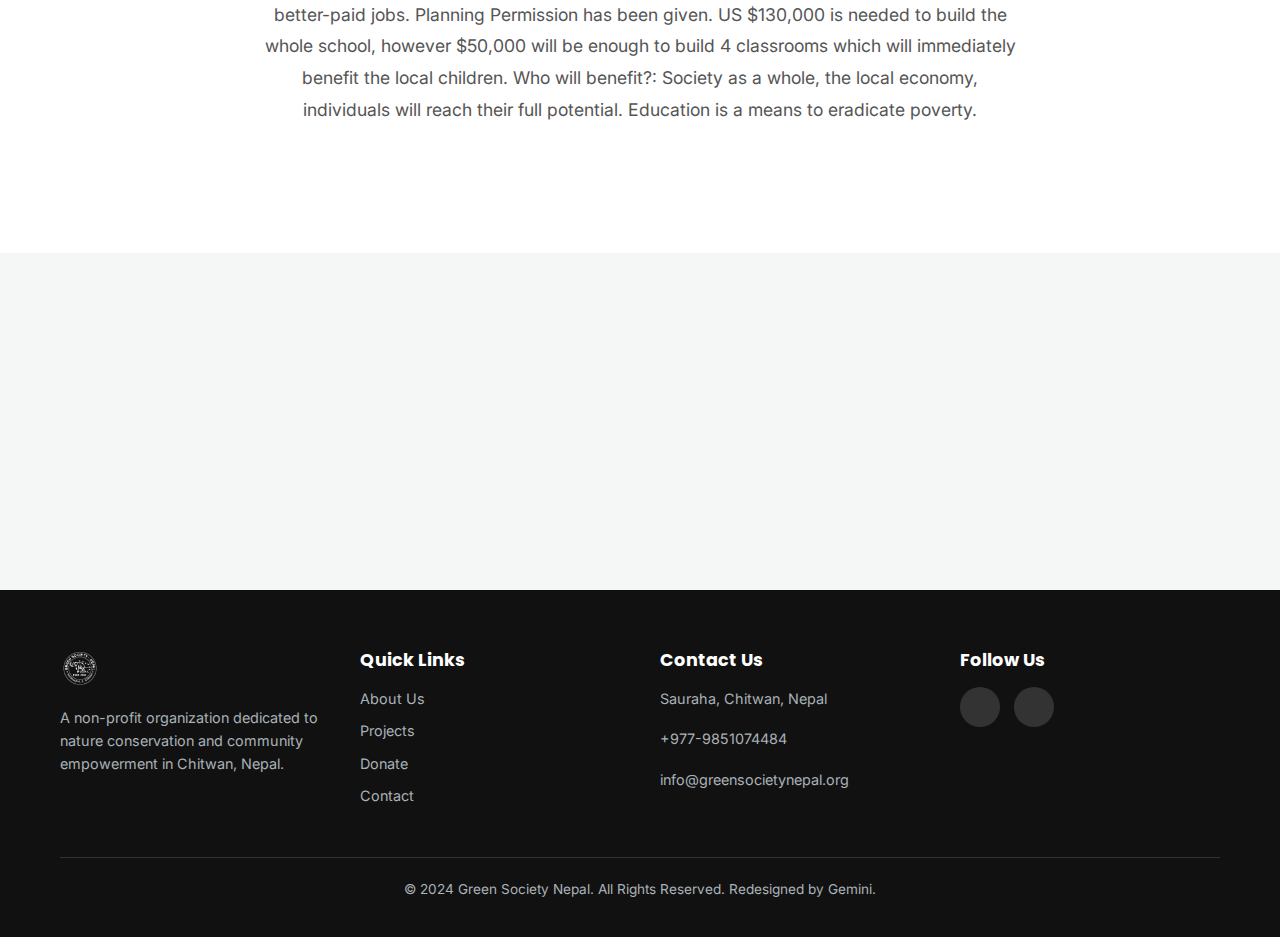
<file: project-education.html>
<!DOCTYPE html>
<html lang="en">
<head>
    <meta charset="UTF-8">
    <meta name="viewport" content="width=device-width, initial-scale=1.0">
    <title>Education Program - Green Society Nepal</title>
    <link rel="icon" type="image/png" href="assets/images/favicon.png">
    <link rel="stylesheet" href="assets/css/style.css">
    <link href="https://fonts.googleapis.com/css2?family=Inter:wght@400;500;600&family=Poppins:wght@600;700&display=swap" rel="stylesheet">
    <link rel="stylesheet" href="https://cdnjs.cloudflare.com/ajax/libs/font-awesome/6.5.1/css/all.min.css" integrity="sha512-DTOQO9RWCH3ppGqcWaEA1BIZOC6xxalwEsw9c2QQeAIftl+Vegovlnee1c9QX4TctnWMn13TZye+giMm8e2LwA==" crossorigin="anonymous" referrerpolicy="no-referrer" />
</head>
<body>

    <header class="main-header">
        <div class="container">
            <a href="index.html" class="logo">
                <img src="assets/images/logo-white.png" alt="Green Society Nepal Logo">
            </a>
            <nav class="main-nav">
                <ul class="nav-links">
                    <li><a href="index.html">Home</a></li>
                    <li><a href="about.html">About Us</a></li>
                    <li><a href="projects.html" class="active">Projects</a></li>
                    <li><a href="members.html">Members</a></li>
                    <li><a href="news.html">News & Events</a></li>
                    <li><a href="documents.html">Documents</a></li>
                    <li><a href="contact.html">Contact</a></li>
                </ul>
            </nav>
            <a href="donation.html" class="btn btn-primary">Donate Now</a>
            <button class="hamburger" id="hamburger-menu"><span></span><span></span><span></span></button>
        </div>
    </header>

    <main>
        <!-- Project Page Header -->
        <section class="page-header" style="background-image: url('assets/images/project-education.jpg');">
            <div class="hero-overlay"></div>
            <div class="container animate-fade-in">
                <h1>Education Program</h1>
                <p>Investing in the next generation for a brighter, sustainable future.</p>
            </div>
        </section>

        <!-- Project Detail Section -->
        <section class="section-padding project-detail-body">
            <div class="container max-width-lg animate-slide-up">
                <h2 class="section-title text-center">About the Program</h2>
                <div class="project-description">
                    <p>Green Society Nepal firmly believes that education is the cornerstone of community development and environmental consciousness. Our Education Program is dedicated to breaking the cycle of poverty by providing educational opportunities to underprivileged children in the Sauraha region.</p>
                    <p>We identify children from marginalized families who are at risk of dropping out of school due to financial hardship. Through our sponsorship program, we cover their school fees, provide them with uniforms, books, and other necessary supplies. This not only ensures they can continue their education but also alleviates the financial burden on their families, allowing them to focus on a brighter future.</p>
                    <p>Education system of Nepal.  Education is the most effective way of changing people’s lives. Our government has 2 different kinds of school system which divides people into two groups.

The Government school system is not competitive and teachers are not motivated. All the subjects are taught in Nepalese, except one, English.

The Private system is good but expensive. Those who study in private schools always have better job opportunities.

Now Green Society Nepal is trying to build a privately-run school.
The GSN have bought the land in Sauraha on which to build a private school for up to 250 children of primary age (6 years to 10 years).

The school will take 50% of children who can pay for their education (how much, Rp's each child) and 50% of children unable to pay.

and 6-8 well-motivated and experienced Teachers.</p>
                </div>

                <h2 class="section-title text-center" style="margin-top: 4rem;">Project Gallery</h2>
                <div class="project-gallery-grid">
                    <img src="assets/images/project-education.jpg" alt="Students in a classroom">
                    <img src="assets/images/more-edu-1.jpg" alt="Receiving school supplies">
                    <img src="assets/images/more-edu-2.jpg" alt="Children studying">
                    <img src="assets/images/more-edu-3.jpg" alt="Children studying1">
                    <img src="assets/images/more-edu-4.jpg" alt="Children studying2">
                    <img src="assets/images/more-edu-5.jpg" alt="Children studying3">
                    <img src="assets/images/more-edu-6.jpg" alt="Children studying4">
                    <img src="assets/images/more-edu-7.jpg" alt="Children studying5">
                    <img src="assets/images/more-edu-8.jpg" alt="Children studying6">

                </div>
                <!-- === NEW SECTION FOR CONCLUDING DESCRIPTION === -->
<div class="project-description" style="margin-top: 3rem;">
    <h3 class="section-title text-center" style="font-size: 1.75rem; margin-bottom: 1.5rem;">Impact and Future Goals</h3>
    <p>
        There's an enthusiasm in the air at Green Society School as the day begins - the community is learning together, growing exponentially and creating a future in which all will flourish.

Green Society Nepal is seeking $100,000 USD in order to complete financing for the socially groundbreaking private Green Society Public School that will educate children in and around Bachhauli, Chitwan, Nepal. Green Society Nepal has already been guaranteed funding for 20% of our total construction cost. Through local grants and partner funding, Green Society Public School is already self-sustainable after year one, planning to achieve a profit . With your support of our building construction, our success is assured.
    </p>
    <p>
        THE AIM: to provide a quality, equal education for ALL children and to enable them to gain better-paid jobs.


Planning Permission has been given.


US $130,000 is needed to build the whole school,
however $50,000 will be enough to  build 4 classrooms which will immediately benefit the local children.


Who will benefit?: Society as a whole, the local economy, individuals will reach their full potential. Education is a means to eradicate poverty.
    </p>
</div>
<!-- ============================================= -->
            </div>
        </section>
        
        <!-- Call to Action -->
        <section class="section-padding bg-light project-cta">
            <div class="container text-center animate-slide-up">
                <h2>Support This Project</h2>
                <p>Your donation can sponsor a child's education, providing them with the tools they need to succeed and become future leaders.</p>
                <a href="donation.html" class="btn btn-primary">Sponsor a Child Today</a>
            </div>
        </section>
    </main>

    <footer class="main-footer">
        <div class="container">
            <div class="footer-grid">
                <div class="footer-column about">
                    <img src="assets/images/logo-white.png" alt="Green Society Nepal Logo" class="footer-logo">
                    <p>A non-profit organization dedicated to nature conservation and community empowerment in Chitwan, Nepal.</p>
                </div>
                <div class="footer-column links">
                    <h4>Quick Links</h4>
                    <ul>
                        <li><a href="about.html">About Us</a></li>
                        <li><a href="projects.html">Projects</a></li>
                        <li><a href="donation.html">Donate</a></li>
                        <li><a href="contact.html">Contact</a></li>
                    </ul>
                </div>
                <div class="footer-column contact">
                    <h4>Contact Us</h4>
                    <p><i class="fas fa-map-marker-alt"></i> Sauraha, Chitwan, Nepal</p>
                    <p><i class="fas fa-phone"></i> +977-9851074484</p>
                    <p><i class="fas fa-envelope"></i> info@greensocietynepal.org</p>
                </div>
                <div class="footer-column social">
                    <h4>Follow Us</h4>
                    <div class="social-icons">
                        <a href="https://www.facebook.com/gsn2064" aria-label="Facebook"><i class="fab fa-facebook-f"></i></a>
                        <a href="https://www.instagram.com/greensocietynepal/" aria-label="Instagram"><i class="fab fa-instagram"></i></a>
                        
                    </div>
                </div>
            </div>
            <div class="footer-bottom">
                <p>&copy; 2024 Green Society Nepal. All Rights Reserved. Redesigned by Gemini.</p>
            </div>
        </div>
    </footer>

    <script src="assets/js/main.js"></script>

</body>
</html>
</file>
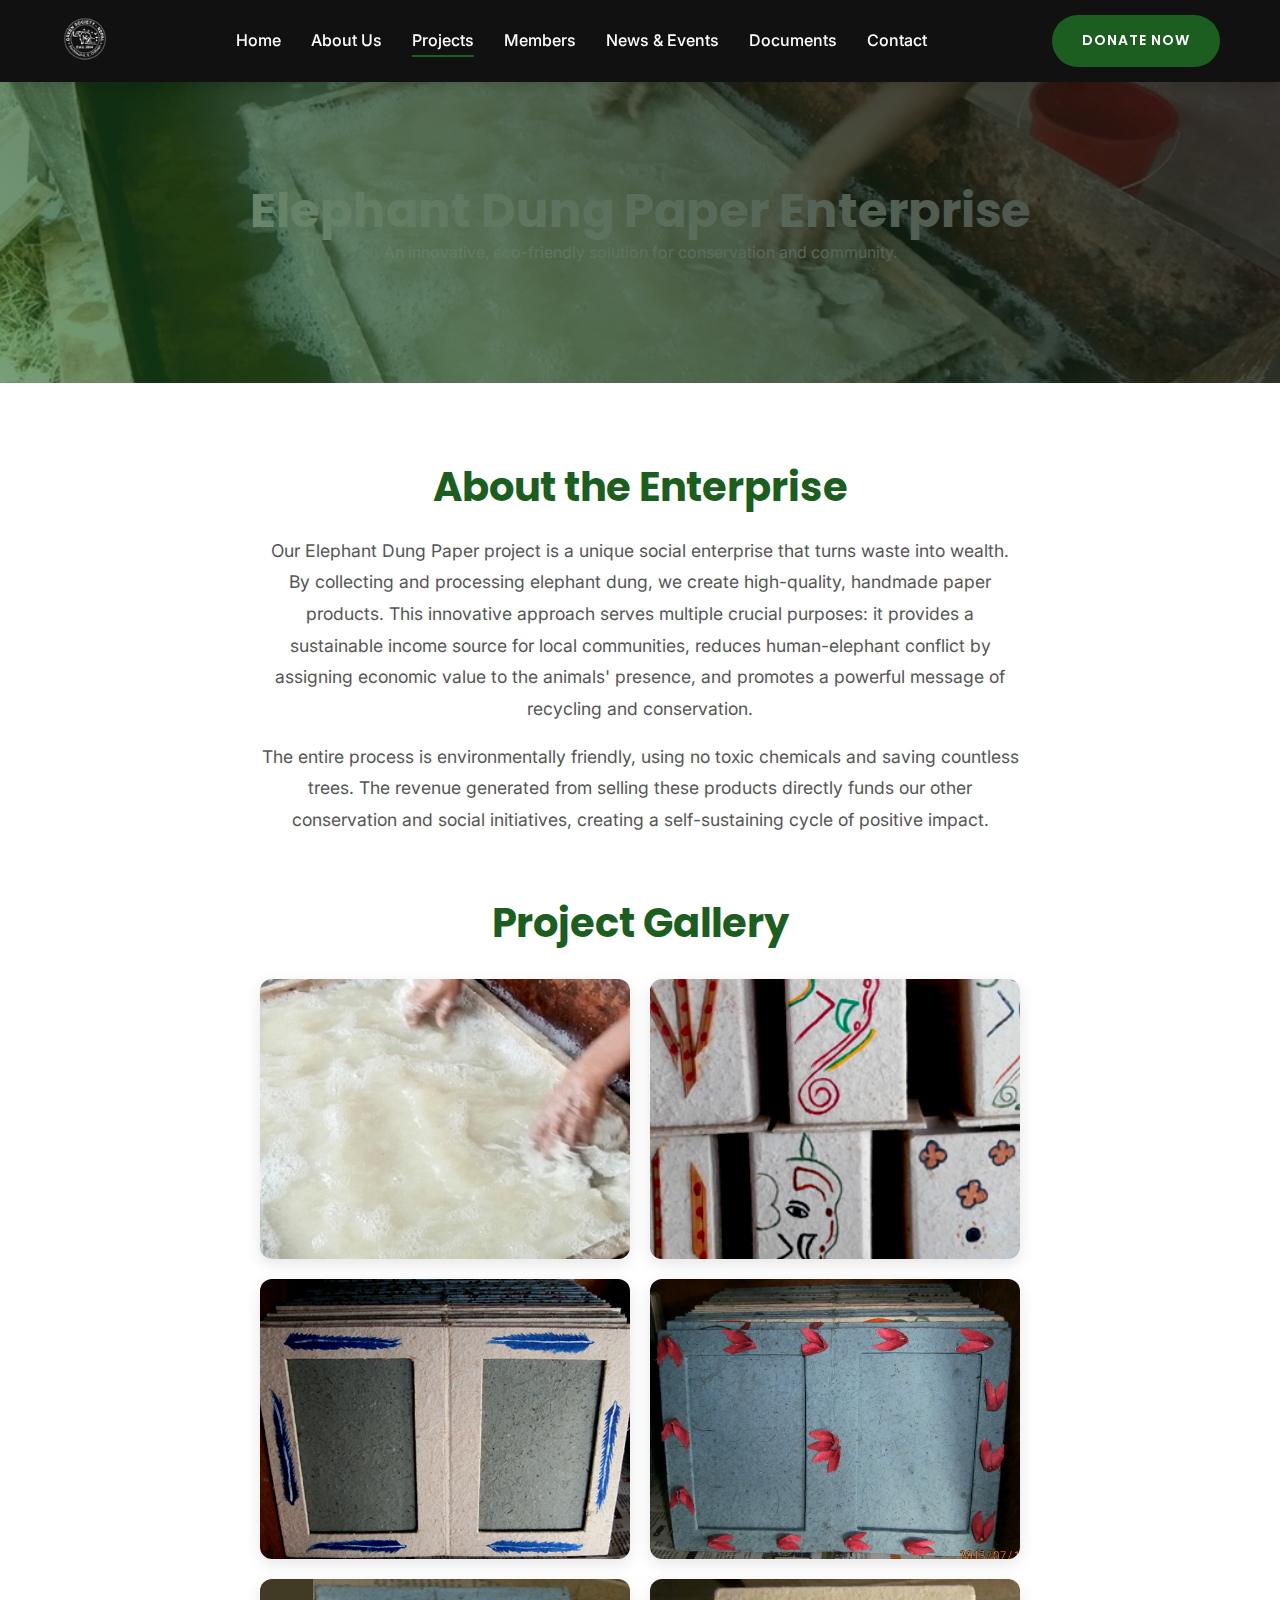
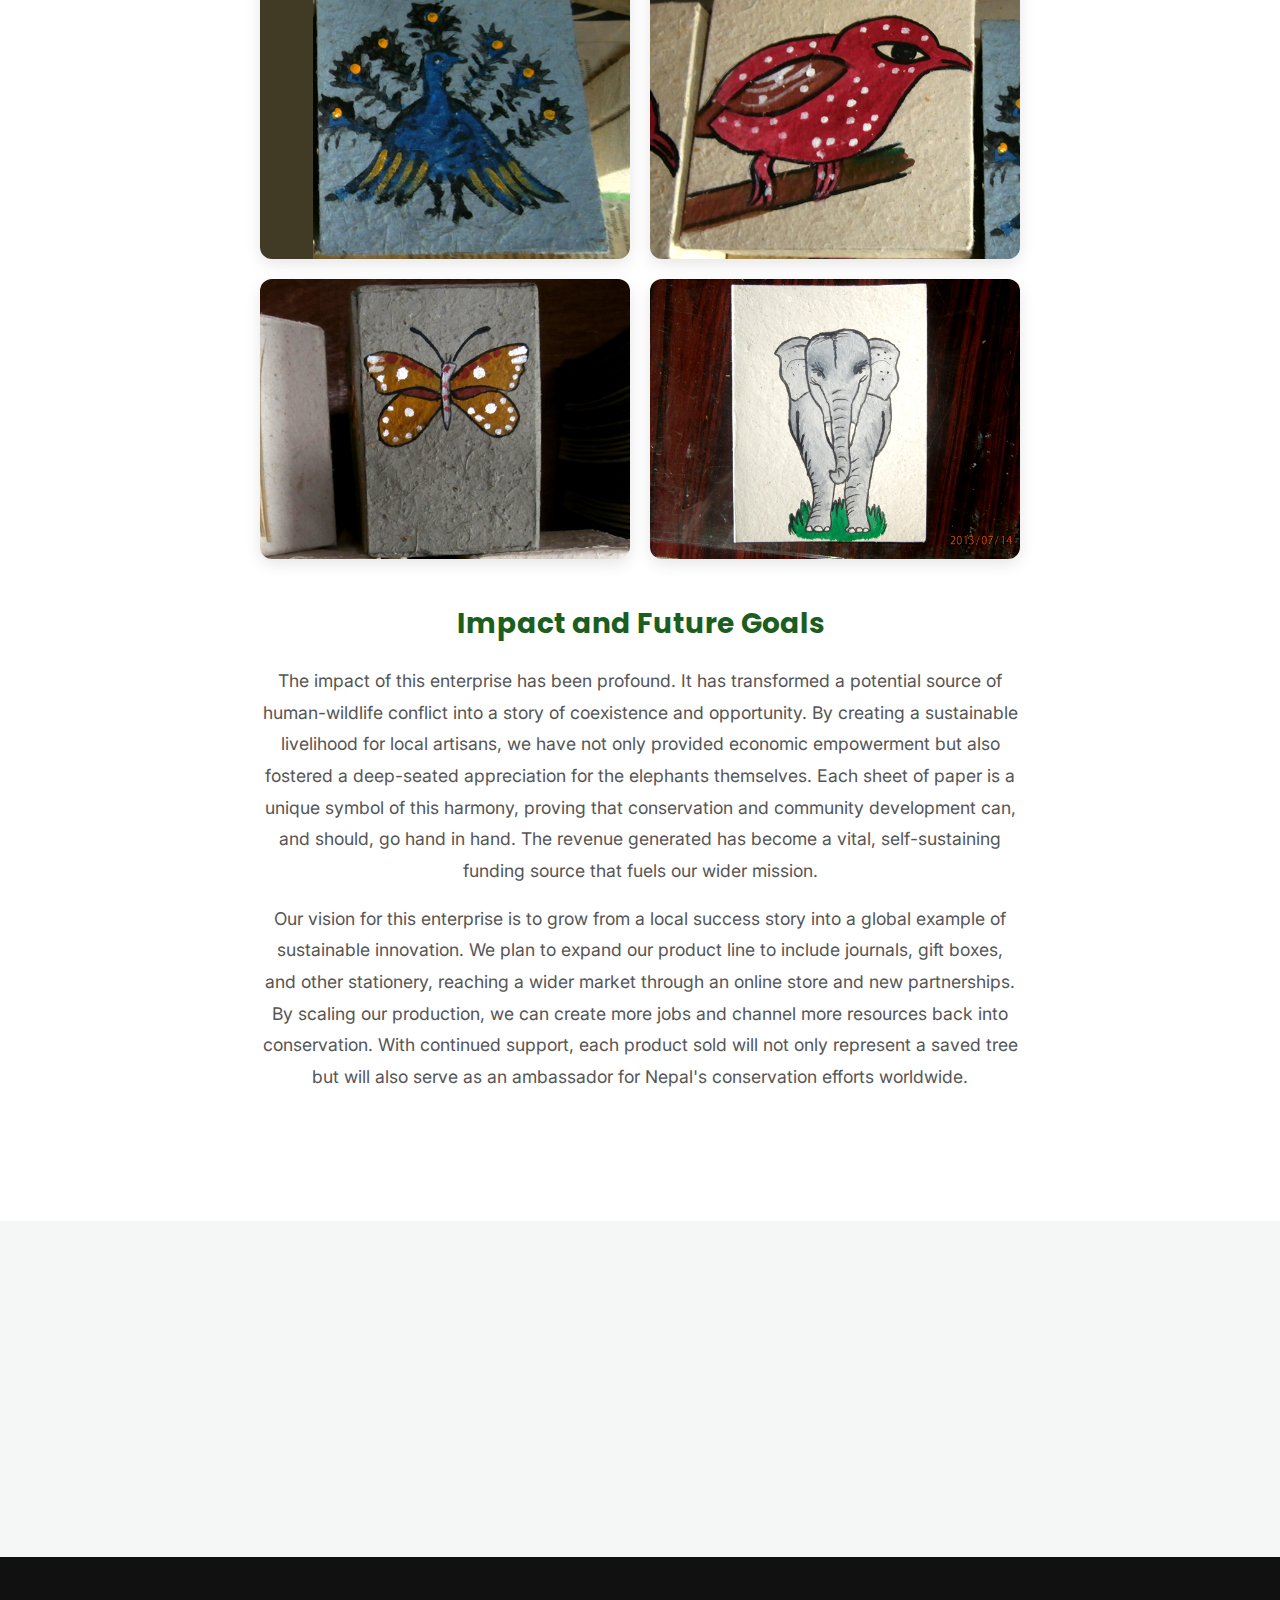
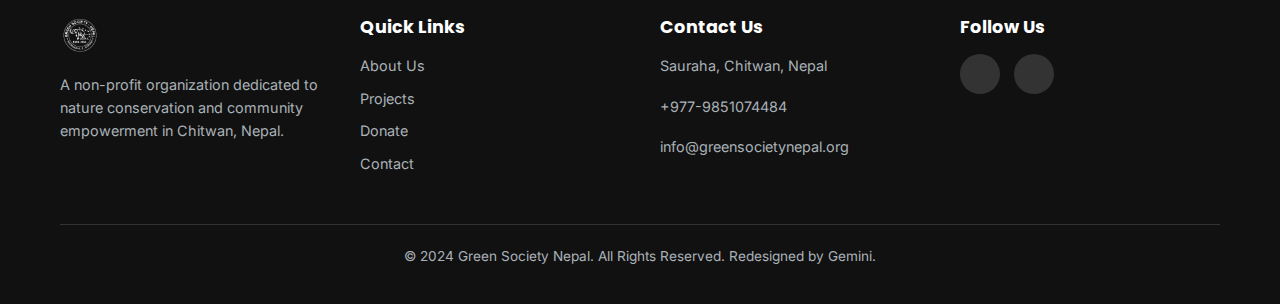
<file: project-elephant-paper.html>
<!DOCTYPE html>
<html lang="en">
<head>
    <meta charset="UTF-8">
    <meta name="viewport" content="width=device-width, initial-scale=1.0">
    <title>Elephant Dung Paper Enterprise - Green Society Nepal</title>
    <link rel="icon" type="image/png" href="assets/images/favicon.png">
    <link rel="stylesheet" href="assets/css/style.css">
    <link href="https://fonts.googleapis.com/css2?family=Inter:wght@400;500;600&family=Poppins:wght@600;700&display=swap" rel="stylesheet">
    <link rel="stylesheet" href="https://cdnjs.cloudflare.com/ajax/libs/font-awesome/6.5.1/css/all.min.css" integrity="sha512-DTOQO9RWCH3ppGqcWaEA1BIZOC6xxalwEsw9c2QQeAIftl+Vegovlnee1c9QX4TctnWMn13TZye+giMm8e2LwA==" crossorigin="anonymous" referrerpolicy="no-referrer" />
</head>
<body>

    <header class="main-header">
        <div class="container">
            <a href="index.html" class="logo">
                <img src="assets/images/logo-white.png" alt="Green Society Nepal Logo">
            </a>
            <nav class="main-nav">
                <ul class="nav-links">
                    <li><a href="index.html">Home</a></li>
                    <li><a href="about.html">About Us</a></li>
                    <li><a href="projects.html" class="active">Projects</a></li>
                    <li><a href="members.html">Members</a></li>
                    <li><a href="news.html">News & Events</a></li>
                    <li><a href="documents.html">Documents</a></li>
                    <li><a href="contact.html">Contact</a></li>
                </ul>
            </nav>
            <a href="donation.html" class="btn btn-primary">Donate Now</a>
            <button class="hamburger" id="hamburger-menu"><span></span><span></span><span></span></button>
        </div>
    </header>

    <main>
        <!-- Project Page Header -->
        <section class="page-header" style="background-image: url('assets/images/project-elephant-paper.jpg');">
            <div class="hero-overlay"></div>
            <div class="container animate-fade-in">
                <h1>Elephant Dung Paper Enterprise</h1>
                <p>An innovative, eco-friendly solution for conservation and community.</p>
            </div>
        </section>

        <!-- Project Detail Section -->
        <section class="section-padding project-detail-body">
            <div class="container max-width-lg animate-slide-up">
                <h2 class="section-title text-center">About the Enterprise</h2>
                <div class="project-description">
                    <p>Our Elephant Dung Paper project is a unique social enterprise that turns waste into wealth. By collecting and processing elephant dung, we create high-quality, handmade paper products. This innovative approach serves multiple crucial purposes: it provides a sustainable income source for local communities, reduces human-elephant conflict by assigning economic value to the animals' presence, and promotes a powerful message of recycling and conservation.</p>
                    <p>The entire process is environmentally friendly, using no toxic chemicals and saving countless trees. The revenue generated from selling these products directly funds our other conservation and social initiatives, creating a self-sustaining cycle of positive impact.</p>
                </div>

                <h2 class="section-title text-center" style="margin-top: 4rem;">Project Gallery</h2>
                <div class="project-gallery-grid">
                    <img src="assets/images/project-elephant-paper.jpg" alt="Making elephant dung paper">
                    <img src="assets/images/more-paper-1.jpg" alt="Dung collection process">
                    <img src="assets/images/more-paper-2.jpg" alt="Finished paper products">
                    <img src="assets/images/more-paper-3.jpg" alt="Drying paper sheets">
                    <img src="assets/images/more-paper-4.jpg" alt="Drying paper sheets1">
                    <img src="assets/images/more-paper-5.jpg" alt="Drying paper sheets2">
                    <img src="assets/images/more-paper-6.jpg" alt="Drying paper sheets3">
                    <img src="assets/images/more-paper-7.jpg" alt="Drying paper sheets4">

                </div>
                <!-- === NEW SECTION FOR CONCLUDING DESCRIPTION === -->
<div class="project-description" style="margin-top: 3rem;">
    <h3 class="section-title text-center" style="font-size: 1.75rem; margin-bottom: 1.5rem;">Impact and Future Goals</h3>
    <p>
       The impact of this enterprise has been profound. It has transformed a potential source of human-wildlife conflict into a story of coexistence and opportunity. By creating a sustainable livelihood for local artisans, we have not only provided economic empowerment but also fostered a deep-seated appreciation for the elephants themselves. Each sheet of paper is a unique symbol of this harmony, proving that conservation and community development can, and should, go hand in hand. The revenue generated has become a vital, self-sustaining funding source that fuels our wider mission.
    </p>
    <p>
        Our vision for this enterprise is to grow from a local success story into a global example of sustainable innovation. We plan to expand our product line to include journals, gift boxes, and other stationery, reaching a wider market through an online store and new partnerships. By scaling our production, we can create more jobs and channel more resources back into conservation. With continued support, each product sold will not only represent a saved tree but will also serve as an ambassador for Nepal's conservation efforts worldwide.
    </p>
</div>
<!-- ============================================= -->
            </div>
        </section>
        
        <!-- Call to Action -->
        <section class="section-padding bg-light project-cta">
            <div class="container text-center animate-slide-up">
                <h2>Support This Project</h2>
                <p>By purchasing our unique paper products or donating, you help us employ local artisans and fund vital conservation work.</p>
                <a href="donation.html" class="btn btn-primary">Support Eco-Friendly Enterprise</a>
            </div>
        </section>
    </main>

    <footer class="main-footer">
        <div class="container">
            <div class="footer-grid">
                <div class="footer-column about">
                    <img src="assets/images/logo-white.png" alt="Green Society Nepal Logo" class="footer-logo">
                    <p>A non-profit organization dedicated to nature conservation and community empowerment in Chitwan, Nepal.</p>
                </div>
                <div class="footer-column links">
                    <h4>Quick Links</h4>
                    <ul>
                        <li><a href="about.html">About Us</a></li>
                        <li><a href="projects.html">Projects</a></li>
                        <li><a href="donation.html">Donate</a></li>
                        <li><a href="contact.html">Contact</a></li>
                    </ul>
                </div>
                <div class="footer-column contact">
                    <h4>Contact Us</h4>
                    <p><i class="fas fa-map-marker-alt"></i> Sauraha, Chitwan, Nepal</p>
                    <p><i class="fas fa-phone"></i> +977-9851074484</p>
                    <p><i class="fas fa-envelope"></i> info@greensocietynepal.org</p>
                </div>
                <div class="footer-column social">
                    <h4>Follow Us</h4>
                    <div class="social-icons">
                        <a href="https://www.facebook.com/gsn2064" aria-label="Facebook"><i class="fab fa-facebook-f"></i></a>
                        <a href="https://www.instagram.com/greensocietynepal/" aria-label="Instagram"><i class="fab fa-instagram"></i></a>
                        
                    </div>
                </div>
            </div>
            <div class="footer-bottom">
                <p>&copy; 2024 Green Society Nepal. All Rights Reserved. Redesigned by Gemini.</p>
            </div>
        </div>
    </footer>

    <script src="assets/js/main.js"></script>

</body>
</html>
</file>
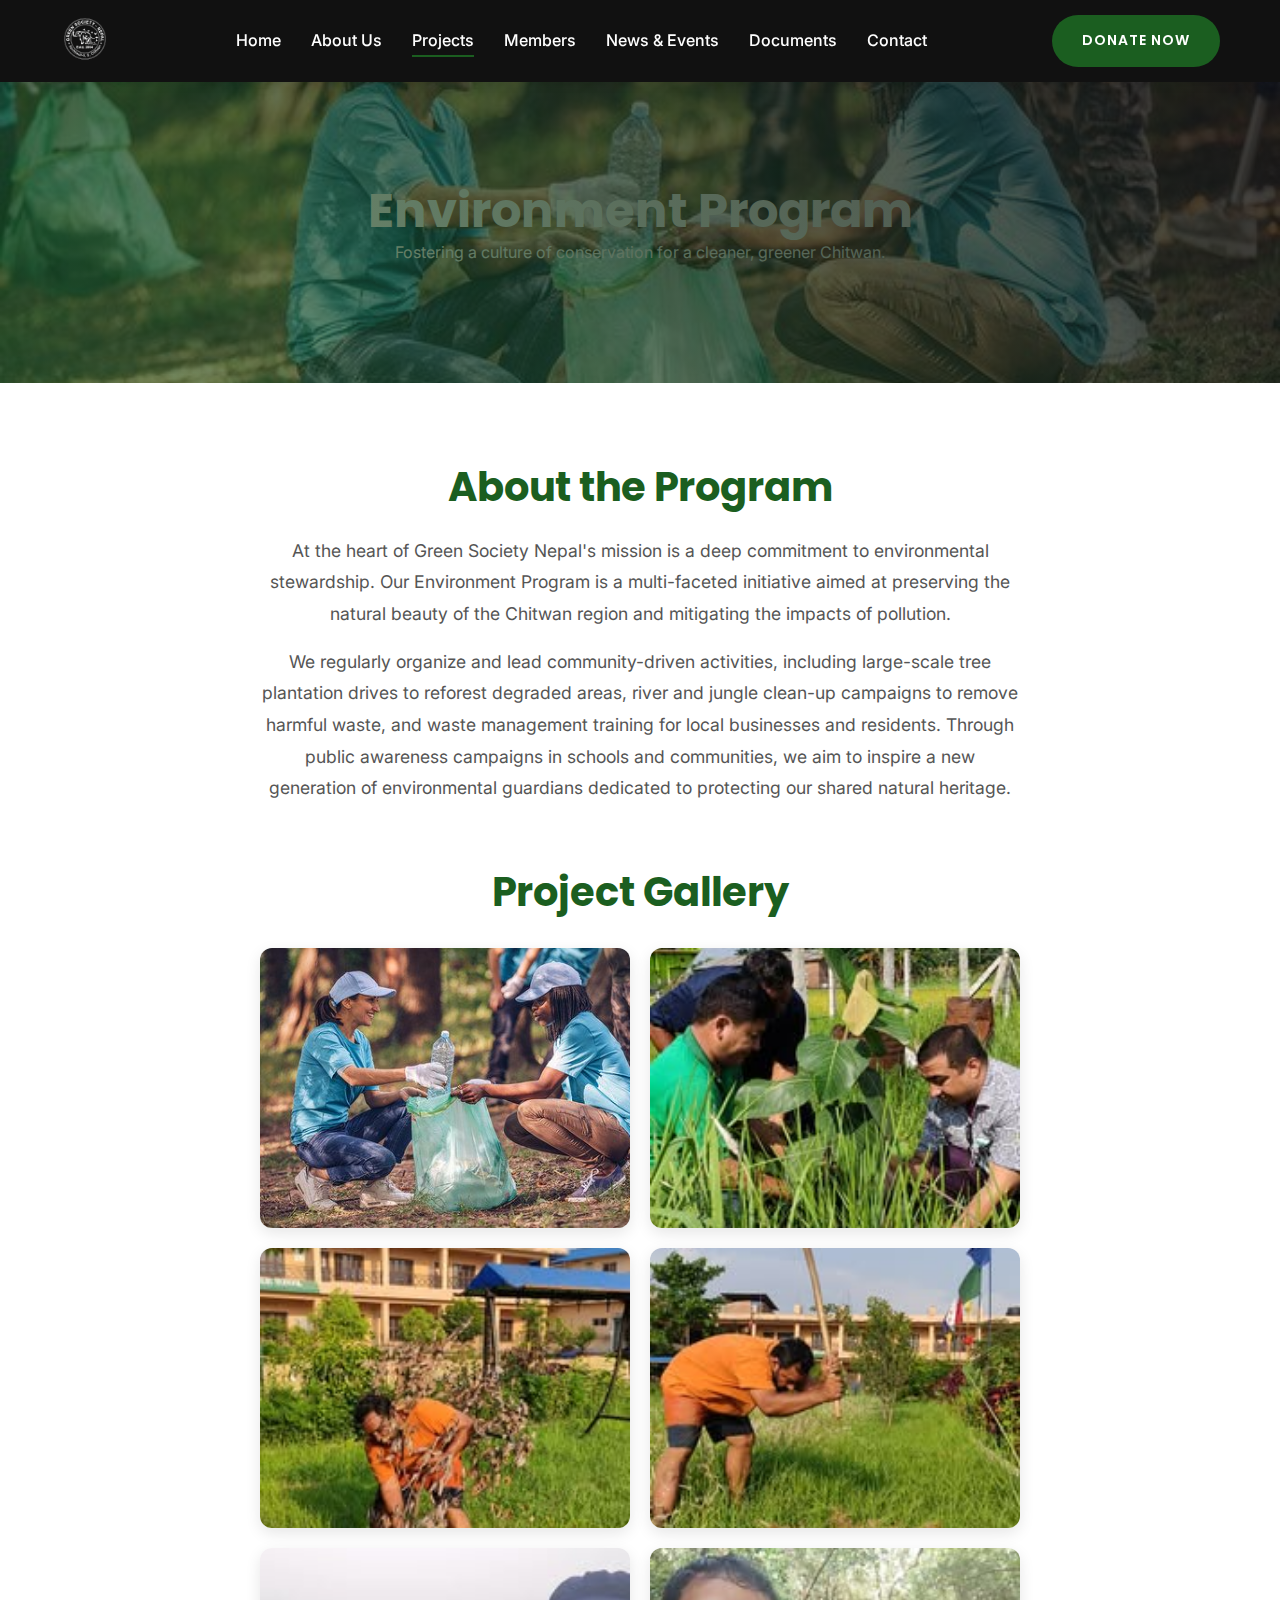
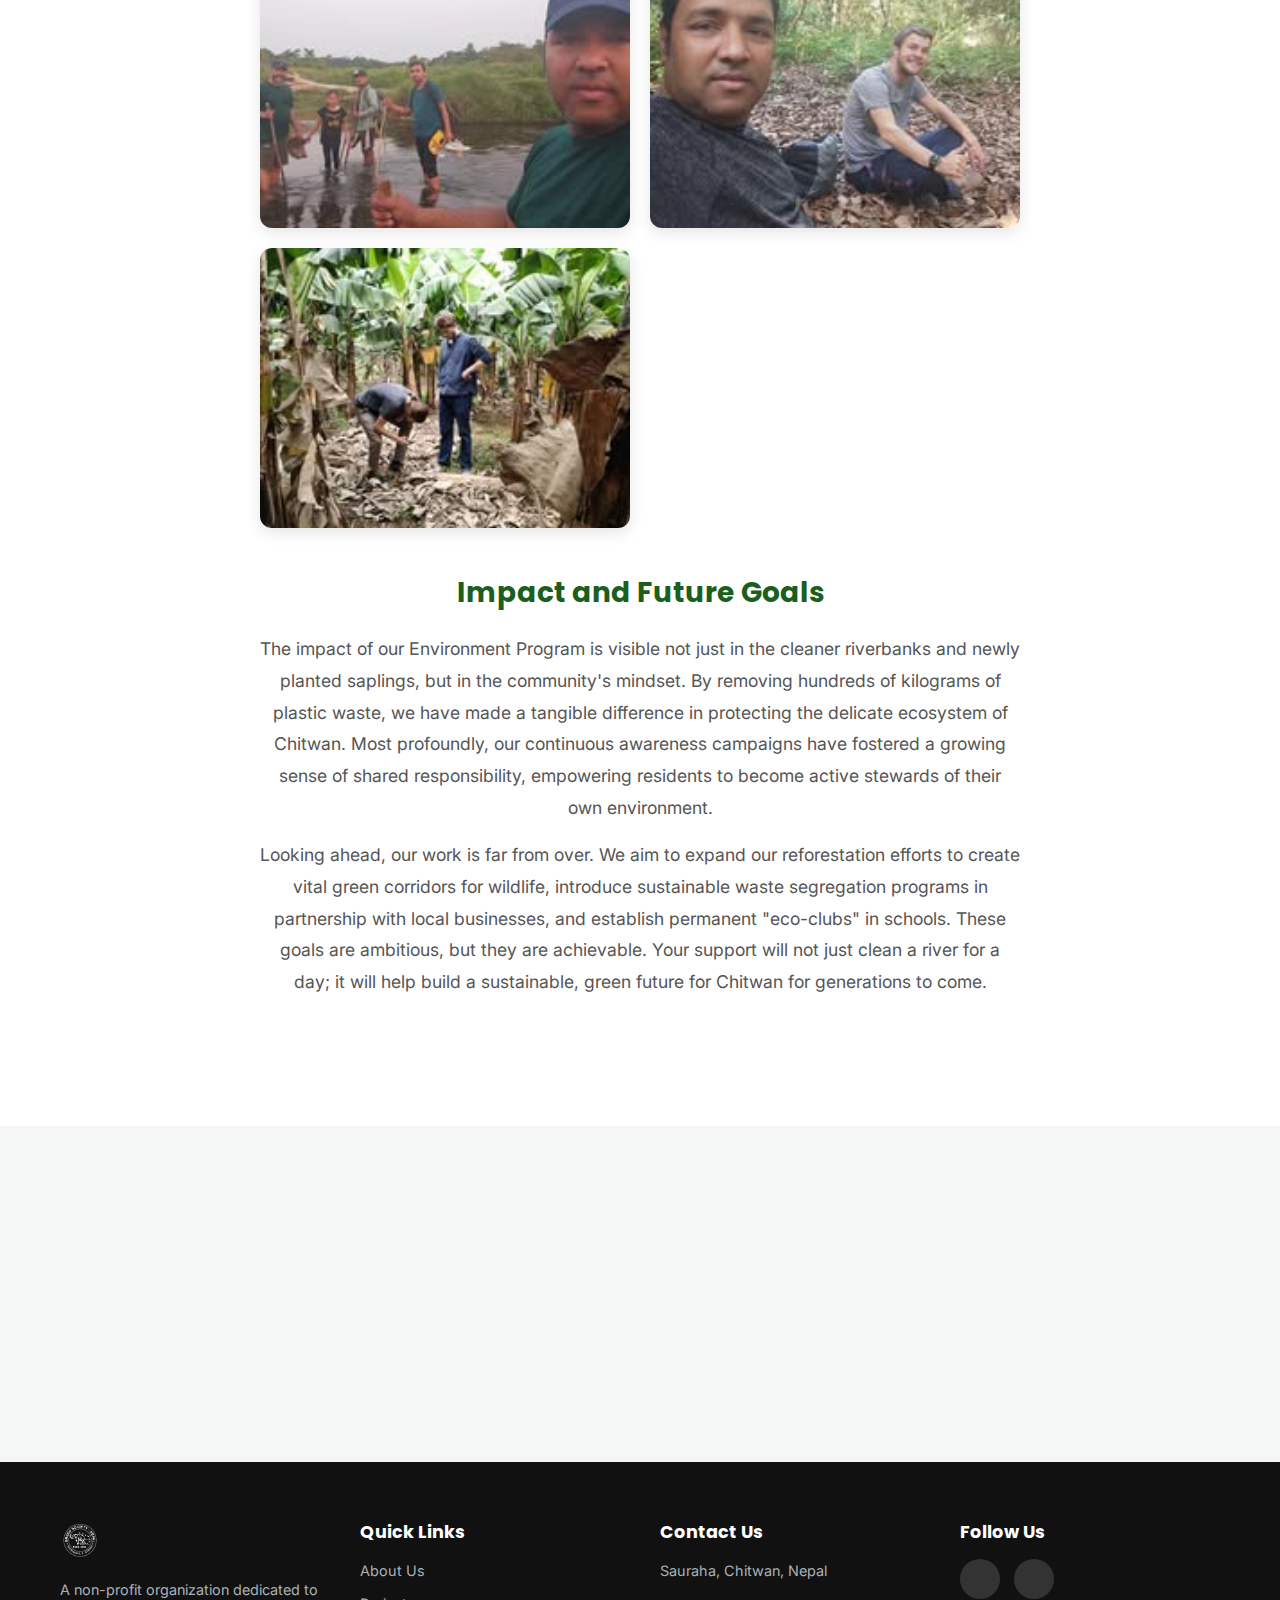
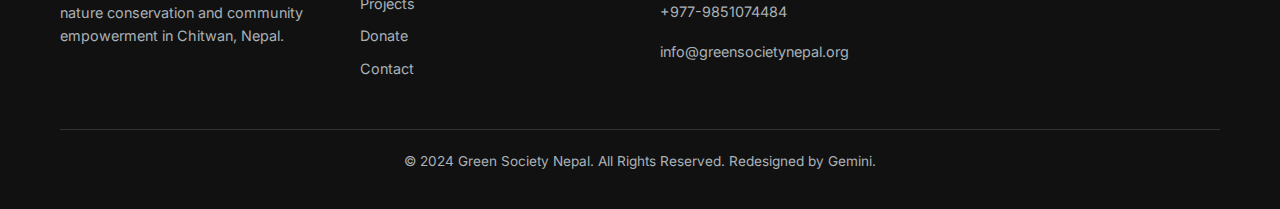
<file: project-environment.html>
<!DOCTYPE html>
<html lang="en">
<head>
    <meta charset="UTF-8">
    <meta name="viewport" content="width=device-width, initial-scale=1.0">
    <title>Environment Program - Green Society Nepal</title>
    <link rel="icon" type="image/png" href="assets/images/favicon.png">
    <link rel="stylesheet" href="assets/css/style.css">
    <link href="https://fonts.googleapis.com/css2?family=Inter:wght@400;500;600&family=Poppins:wght@600;700&display=swap" rel="stylesheet">
    <link rel="stylesheet" href="https://cdnjs.cloudflare.com/ajax/libs/font-awesome/6.5.1/css/all.min.css" integrity="sha512-DTOQO9RWCH3ppGqcWaEA1BIZOC6xxalwEsw9c2QQeAIftl+Vegovlnee1c9QX4TctnWMn13TZye+giMm8e2LwA==" crossorigin="anonymous" referrerpolicy="no-referrer" />
</head>
<body>

    <header class="main-header">
        <div class="container">
            <a href="index.html" class="logo">
                <img src="assets/images/logo-white.png" alt="Green Society Nepal Logo">
            </a>
            <nav class="main-nav">
                <ul class="nav-links">
                    <li><a href="index.html">Home</a></li>
                    <li><a href="about.html">About Us</a></li>
                    <li><a href="projects.html" class="active">Projects</a></li>
                    <li><a href="members.html">Members</a></li>
                    <li><a href="news.html">News & Events</a></li>
                    <li><a href="documents.html">Documents</a></li>
                    <li><a href="contact.html">Contact</a></li>
                </ul>
            </nav>
            <a href="donation.html" class="btn btn-primary">Donate Now</a>
            <button class="hamburger" id="hamburger-menu"><span></span><span></span><span></span></button>
        </div>
    </header>

    <main>
        <!-- Project Page Header -->
        <section class="page-header" style="background-image: url('assets/images/project-environment.jpg');">
            <div class="hero-overlay"></div>
            <div class="container animate-fade-in">
                <h1>Environment Program</h1>
                <p>Fostering a culture of conservation for a cleaner, greener Chitwan.</p>
            </div>
        </section>

        <!-- Project Detail Section -->
        <section class="section-padding project-detail-body">
            <div class="container max-width-lg animate-slide-up">
                <h2 class="section-title text-center">About the Program</h2>
                <div class="project-description">
                    <p>At the heart of Green Society Nepal's mission is a deep commitment to environmental stewardship. Our Environment Program is a multi-faceted initiative aimed at preserving the natural beauty of the Chitwan region and mitigating the impacts of pollution.</p>
                    <p>We regularly organize and lead community-driven activities, including large-scale tree plantation drives to reforest degraded areas, river and jungle clean-up campaigns to remove harmful waste, and waste management training for local businesses and residents. Through public awareness campaigns in schools and communities, we aim to inspire a new generation of environmental guardians dedicated to protecting our shared natural heritage.</p>
                </div>

                <h2 class="section-title text-center" style="margin-top: 4rem;">Project Gallery</h2>
                <div class="project-gallery-grid">
                    <img src="assets/images/project-environment.jpg" alt="Environmental cleanup">
                    <img src="assets/images/more-env-1.jpg" alt="Tree planting event">
                    <img src="assets/images/more-env-2.jpg" alt="Community awareness session">
                    <img src="assets/images/more-env-3.jpg" alt="Community awareness session2">
                    <img src="assets/images/more-env-4.jpg" alt="Community awareness session3">
                    <img src="assets/images/more-env-5.jpg" alt="Community awareness session4">
                    <img src="assets/images/more-env-6.jpg" alt="Community awareness session5">
                </div>
                <!-- === NEW SECTION FOR CONCLUDING DESCRIPTION === -->
<div class="project-description" style="margin-top: 3rem;">
    <h3 class="section-title text-center" style="font-size: 1.75rem; margin-bottom: 1.5rem;">Impact and Future Goals</h3>
    <p>
        The impact of our Environment Program is visible not just in the cleaner riverbanks and newly planted saplings, but in the community's mindset. By removing hundreds of kilograms of plastic waste, we have made a tangible difference in protecting the delicate ecosystem of Chitwan. Most profoundly, our continuous awareness campaigns have fostered a growing sense of shared responsibility, empowering residents to become active stewards of their own environment.
    </p>
    <p>
        Looking ahead, our work is far from over. We aim to expand our reforestation efforts to create vital green corridors for wildlife, introduce sustainable waste segregation programs in partnership with local businesses, and establish permanent "eco-clubs" in schools. These goals are ambitious, but they are achievable. Your support will not just clean a river for a day; it will help build a sustainable, green future for Chitwan for generations to come.
    </p>
</div>
<!-- ============================================= -->
            </div>
        </section>
        
        <!-- Call to Action -->
        <section class="section-padding bg-light project-cta">
            <div class="container text-center animate-slide-up">
                <h2>Support This Project</h2>
                <p>Your contribution helps us buy saplings, organize clean-up events, and run awareness campaigns. Help us keep Chitwan green.</p>
                <a href="donation.html" class="btn btn-primary">Donate to Our Cause</a>
            </div>
        </section>
    </main>

    <footer class="main-footer">
        <div class="container">
            <div class="footer-grid">
                <div class="footer-column about">
                    <img src="assets/images/logo-white.png" alt="Green Society Nepal Logo" class="footer-logo">
                    <p>A non-profit organization dedicated to nature conservation and community empowerment in Chitwan, Nepal.</p>
                </div>
                <div class="footer-column links">
                    <h4>Quick Links</h4>
                    <ul>
                        <li><a href="about.html">About Us</a></li>
                        <li><a href="projects.html">Projects</a></li>
                        <li><a href="donation.html">Donate</a></li>
                        <li><a href="contact.html">Contact</a></li>
                    </ul>
                </div>
                <div class="footer-column contact">
                    <h4>Contact Us</h4>
                    <p><i class="fas fa-map-marker-alt"></i> Sauraha, Chitwan, Nepal</p>
                    <p><i class="fas fa-phone"></i> +977-9851074484</p>
                    <p><i class="fas fa-envelope"></i> info@greensocietynepal.org</p>
                </div>
                <div class="footer-column social">
                    <h4>Follow Us</h4>
                    <div class="social-icons">
                        <a href="https://www.facebook.com/gsn2064" aria-label="Facebook"><i class="fab fa-facebook-f"></i></a>
                        <a href="https://www.instagram.com/greensocietynepal/" aria-label="Instagram"><i class="fab fa-instagram"></i></a>
                        
                    </div>
                </div>
            </div>
            <div class="footer-bottom">
                <p>&copy; 2024 Green Society Nepal. All Rights Reserved. Redesigned by Gemini.</p>
            </div>
        </div>
    </footer>

    <script src="assets/js/main.js"></script>

</body>
</html>
</file>
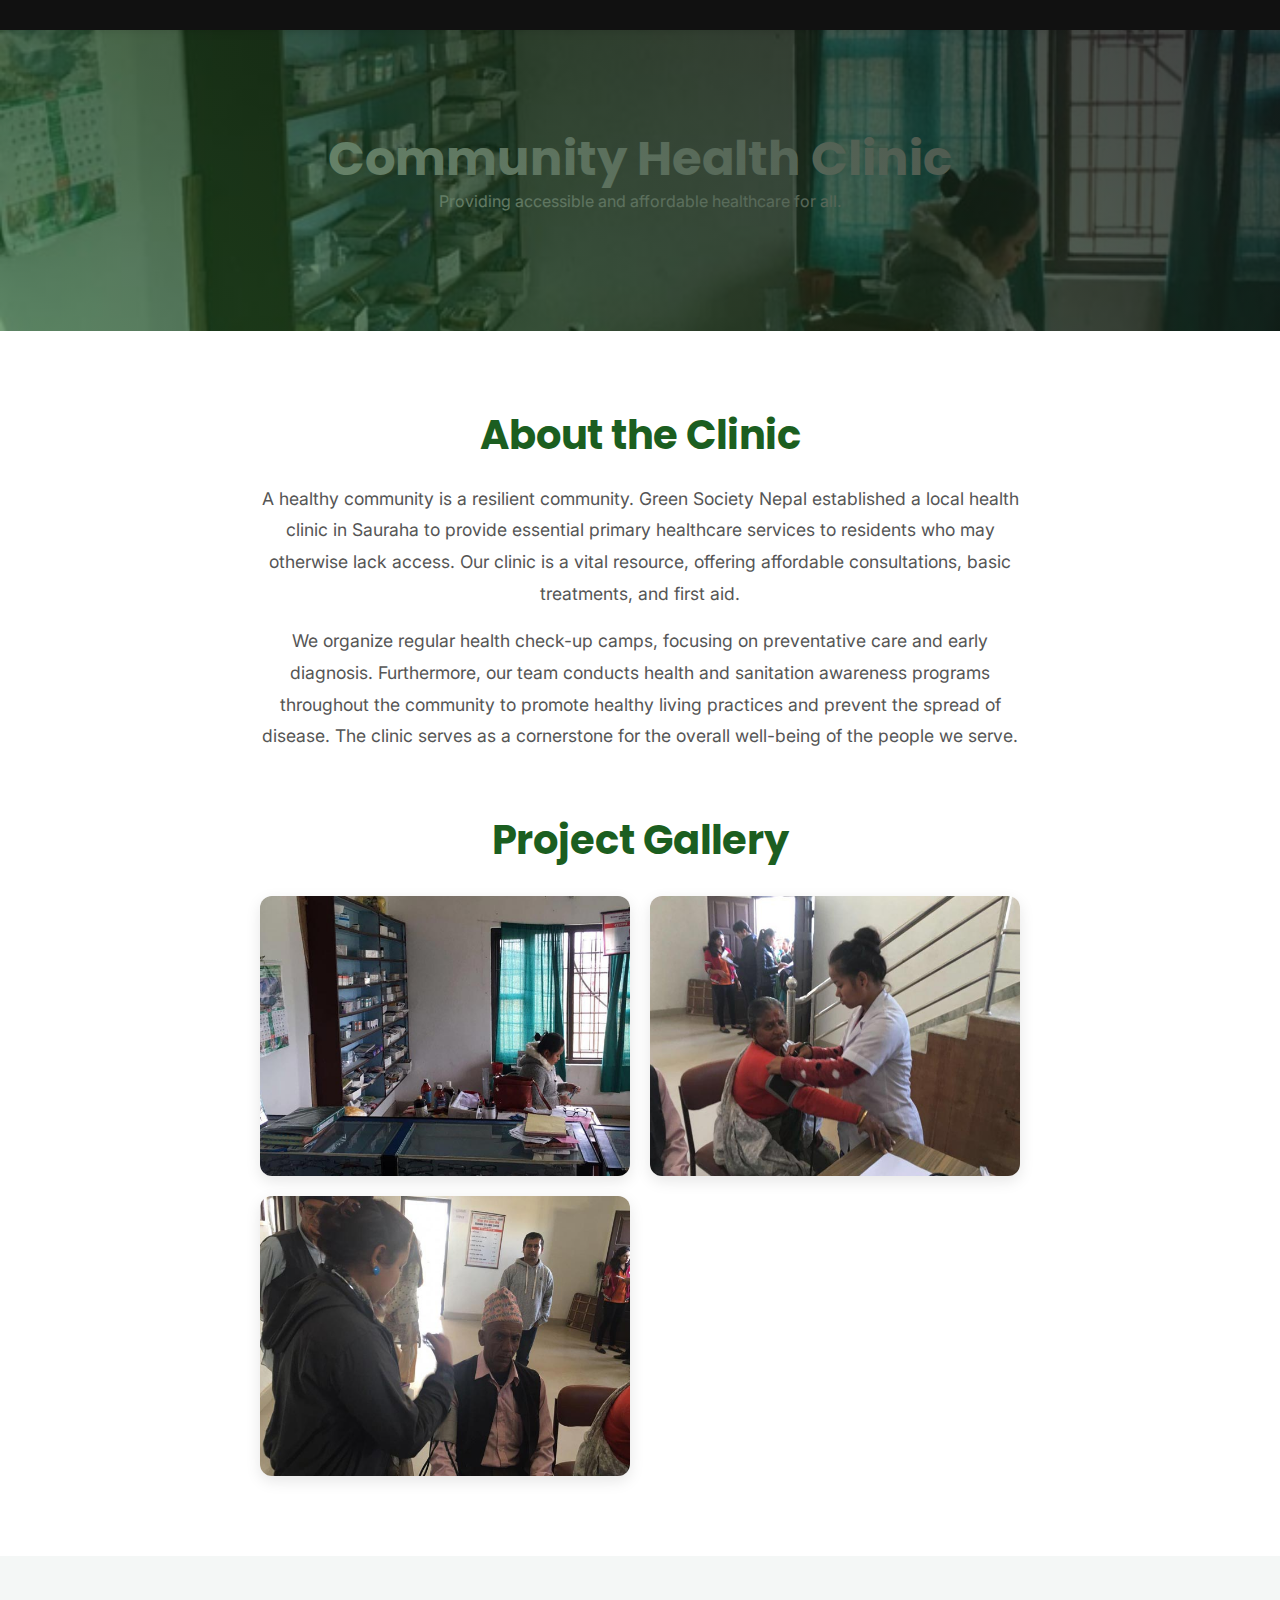
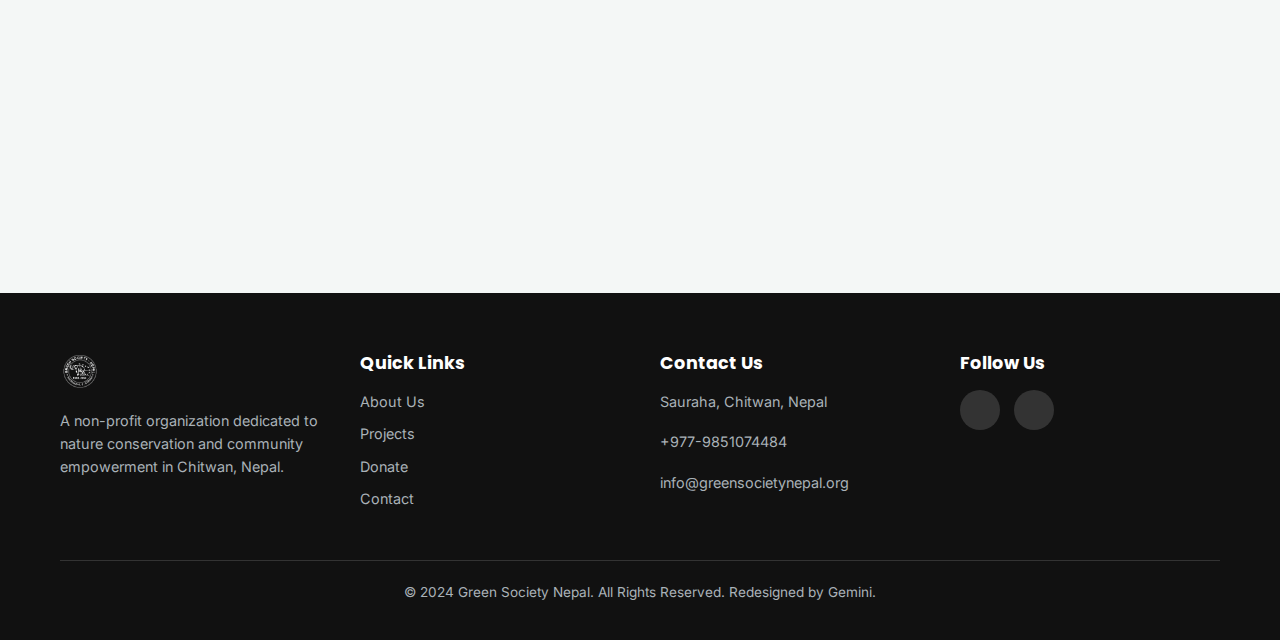
<file: project-health.html>
<!DOCTYPE html>
<html lang="en">
<head>
    <meta charset="UTF-8">
    <meta name="viewport" content="width=device-width, initial-scale=1.0">
    <title>Community Health Clinic - Green Society Nepal</title>
    <link rel="icon" type="image/png" href="assets/images/favicon.png">
    <link rel="stylesheet" href="assets/css/style.css">
    <link href="https://fonts.googleapis.com/css2?family=Inter:wght@400;500;600&family=Poppins:wght@600;700&display=swap" rel="stylesheet">
    <link rel="stylesheet" href="https://cdnjs.cloudflare.com/ajax/libs/font-awesome/6.5.1/css/all.min.css" integrity="sha512-DTOQO9RWCH3ppGqcWaEA1BIZOC6xxalwEsw9c2QQeAIftl+Vegovlnee1c9QX4TctnWMn13TZye+giMm8e2LwA==" crossorigin="anonymous" referrerpolicy="no-referrer" />
</head>
<body>

    <header class="main-header">
        <!-- ... Standard Header ... -->
    </header>

    <main>
        <!-- Project Page Header -->
        <section class="page-header" style="background-image: url('assets/images/project-health.jpg');">
            <div class="hero-overlay"></div>
            <div class="container animate-fade-in">
                <h1>Community Health Clinic</h1>
                <p>Providing accessible and affordable healthcare for all.</p>
            </div>
        </section>

        <!-- Project Detail Section -->
        <section class="section-padding project-detail-body">
            <div class="container max-width-lg animate-slide-up">
                <h2 class="section-title text-center">About the Clinic</h2>
                <div class="project-description">
                    <p>A healthy community is a resilient community. Green Society Nepal established a local health clinic in Sauraha to provide essential primary healthcare services to residents who may otherwise lack access. Our clinic is a vital resource, offering affordable consultations, basic treatments, and first aid.</p>
                    <p>We organize regular health check-up camps, focusing on preventative care and early diagnosis. Furthermore, our team conducts health and sanitation awareness programs throughout the community to promote healthy living practices and prevent the spread of disease. The clinic serves as a cornerstone for the overall well-being of the people we serve.</p>
                </div>

                <h2 class="section-title text-center" style="margin-top: 4rem;">Project Gallery</h2>
                <div class="project-gallery-grid">
                    <img src="assets/images/project-health.jpg" alt="Medical consultation">
                    <img src="assets/images/more-health-1.jpg" alt="Health awareness camp">
                    <img src="assets/images/more-health-2.jpg" alt="Clinic staff">
                </div>
            </div>
        </section>
        
        <!-- Call to Action -->
        <section class="section-padding bg-light project-cta">
            <div class="container text-center animate-slide-up">
                <h2>Support This Project</h2>
                <p>Your contribution helps us stock essential medicines, maintain clinic facilities, and run free health camps for those in need.</p>
                <a href="donation.html" class="btn btn-primary">Support Community Health</a>
            </div>
        </section>
    </main>

    <footer class="main-footer">
        <div class="container">
            <div class="footer-grid">
                <div class="footer-column about">
                    <img src="assets/images/logo-white.png" alt="Green Society Nepal Logo" class="footer-logo">
                    <p>A non-profit organization dedicated to nature conservation and community empowerment in Chitwan, Nepal.</p>
                </div>
                <div class="footer-column links">
                    <h4>Quick Links</h4>
                    <ul>
                        <li><a href="about.html">About Us</a></li>
                        <li><a href="projects.html">Projects</a></li>
                        <li><a href="donation.html">Donate</a></li>
                        <li><a href="contact.html">Contact</a></li>
                    </ul>
                </div>
                <div class="footer-column contact">
                    <h4>Contact Us</h4>
                    <p><i class="fas fa-map-marker-alt"></i> Sauraha, Chitwan, Nepal</p>
                    <p><i class="fas fa-phone"></i> +977-9851074484</p>
                    <p><i class="fas fa-envelope"></i> info@greensocietynepal.org</p>
                </div>
                <div class="footer-column social">
                    <h4>Follow Us</h4>
                    <div class="social-icons">
                        <a href="https://www.facebook.com/gsn2064" aria-label="Facebook"><i class="fab fa-facebook-f"></i></a>
                        <a href="https://www.instagram.com/greensocietynepal/" aria-label="Instagram"><i class="fab fa-instagram"></i></a>
                        
                    </div>
                </div>
            </div>
            <div class="footer-bottom">
                <p>&copy; 2024 Green Society Nepal. All Rights Reserved. Redesigned by Gemini.</p>
            </div>
        </div>
    </footer>

    <script src="assets/js/main.js"></script>

</body>
</html>
</file>
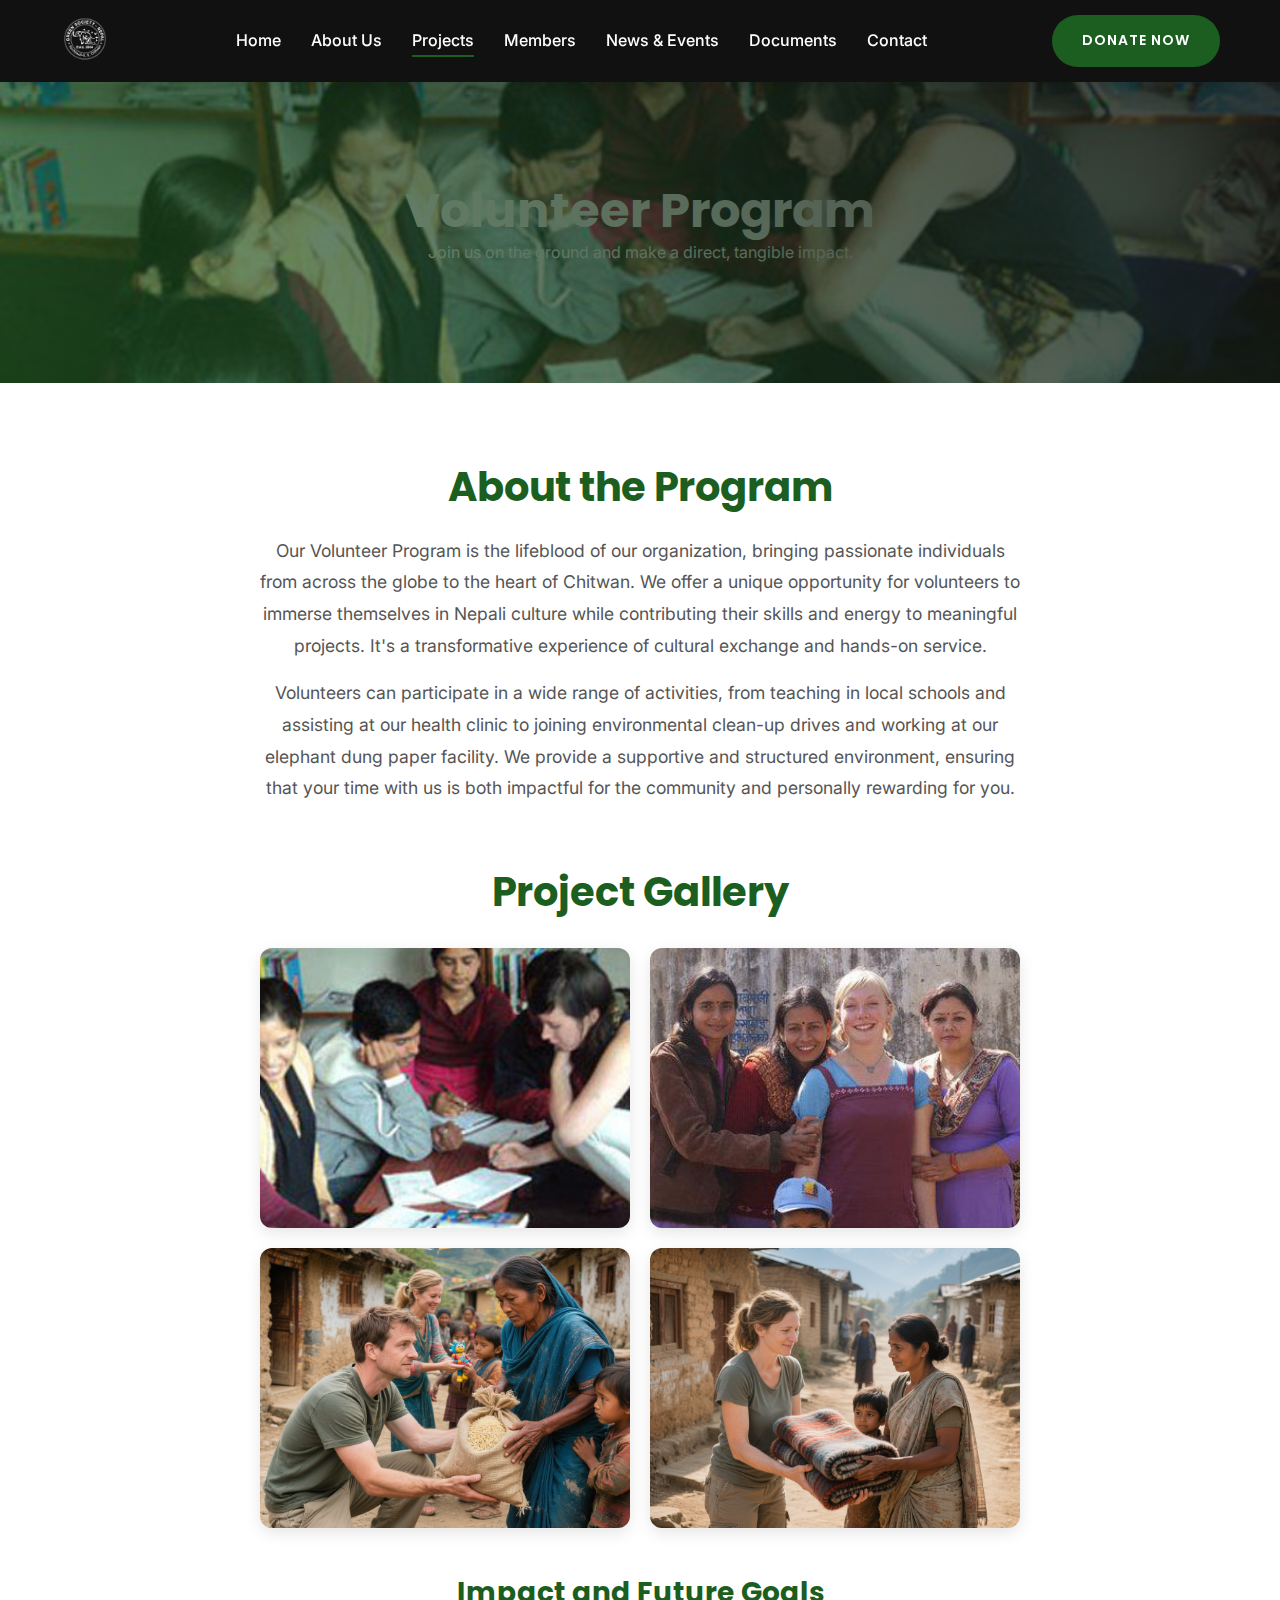
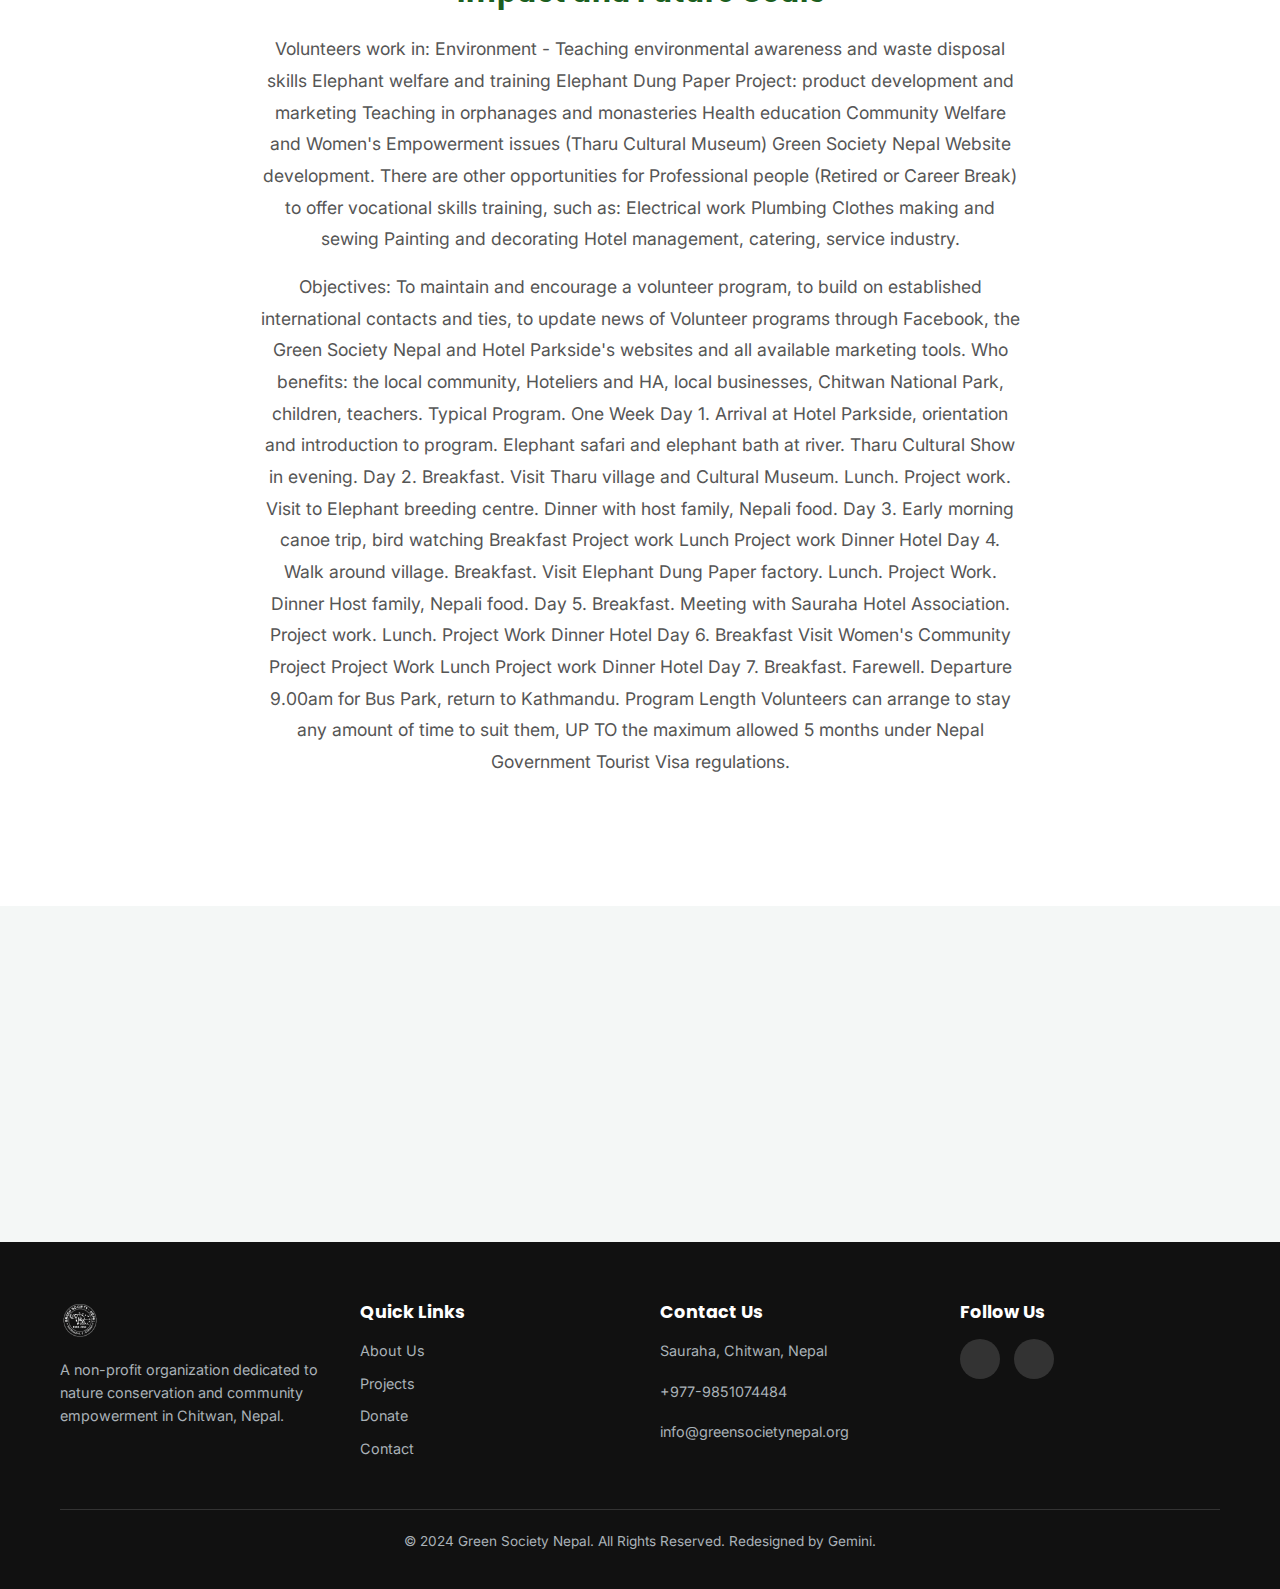
<file: project-volunteer.html>
<!DOCTYPE html>
<html lang="en">
<head>
    <meta charset="UTF-8">
    <meta name="viewport" content="width=device-width, initial-scale=1.0">
    <title>Volunteer Program - Green Society Nepal</title>
    <link rel="icon" type="image/png" href="assets/images/favicon.png">
    <link rel="stylesheet" href="assets/css/style.css">
    <link href="https://fonts.googleapis.com/css2?family=Inter:wght@400;500;600&family=Poppins:wght@600;700&display=swap" rel="stylesheet">
    <link rel="stylesheet" href="https://cdnjs.cloudflare.com/ajax/libs/font-awesome/6.5.1/css/all.min.css" integrity="sha512-DTOQO9RWCH3ppGqcWaEA1BIZOC6xxalwEsw9c2QQeAIftl+Vegovlnee1c9QX4TctnWMn13TZye+giMm8e2LwA==" crossorigin="anonymous" referrerpolicy="no-referrer" />
</head>
<body>

    <header class="main-header">
        <div class="container">
            <a href="index.html" class="logo">
                <img src="assets/images/logo-white.png" alt="Green Society Nepal Logo">
            </a>
            <nav class="main-nav">
                <ul class="nav-links">
                    <li><a href="index.html">Home</a></li>
                    <li><a href="about.html">About Us</a></li>
                    <li><a href="projects.html" class="active">Projects</a></li>
                    <li><a href="members.html">Members</a></li>
                    <li><a href="news.html">News & Events</a></li>
                    <li><a href="documents.html">Documents</a></li>
                    <li><a href="contact.html">Contact</a></li>
                </ul>
            </nav>
            <a href="donation.html" class="btn btn-primary">Donate Now</a>
            <button class="hamburger" id="hamburger-menu"><span></span><span></span><span></span></button>
        </div>
    </header>

    <main>
        <!-- Project Page Header -->
        <section class="page-header" style="background-image: url('assets/images/project-volunteer.jpg');">
            <div class="hero-overlay"></div>
            <div class="container animate-fade-in">
                <h1>Volunteer Program</h1>
                <p>Join us on the ground and make a direct, tangible impact.</p>
            </div>
        </section>

        <!-- Project Detail Section -->
        <section class="section-padding project-detail-body">
            <div class="container max-width-lg animate-slide-up">
                <h2 class="section-title text-center">About the Program</h2>
                <div class="project-description">
                    <p>Our Volunteer Program is the lifeblood of our organization, bringing passionate individuals from across the globe to the heart of Chitwan. We offer a unique opportunity for volunteers to immerse themselves in Nepali culture while contributing their skills and energy to meaningful projects. It's a transformative experience of cultural exchange and hands-on service.</p>
                    <p>Volunteers can participate in a wide range of activities, from teaching in local schools and assisting at our health clinic to joining environmental clean-up drives and working at our elephant dung paper facility. We provide a supportive and structured environment, ensuring that your time with us is both impactful for the community and personally rewarding for you.</p>
                </div>

                <h2 class="section-title text-center" style="margin-top: 4rem;">Project Gallery</h2>
                <div class="project-gallery-grid">
                    <img src="assets/images/project-volunteer.jpg" alt="Volunteers working together">
                    <img src="assets/images/more-volunteer-1.jpg" alt="Volunteer teaching children">
                    <img src="assets/images/more-volunteer-2.png" alt="Cultural exchange event">
                    <img src="assets/images/more-volunteer-3.png" alt="Cultural exchange event2">
                </div>
                <!-- === NEW SECTION FOR CONCLUDING DESCRIPTION === -->
<div class="project-description" style="margin-top: 3rem;">
    <h3 class="section-title text-center" style="font-size: 1.75rem; margin-bottom: 1.5rem;">Impact and Future Goals</h3>
    <p>
        Volunteers work in:
Environment - Teaching environmental awareness and waste disposal skills
Elephant welfare and training
Elephant Dung Paper Project: product development and marketing
Teaching in orphanages and monasteries
Health education
Community  Welfare and Women's Empowerment issues  (Tharu Cultural Museum)
Green Society Nepal Website development.


There are other opportunities for Professional people (Retired or Career Break) to offer vocational skills training, such as:
Electrical work
Plumbing
Clothes making and sewing
Painting and decorating
Hotel management, catering, service industry.
    </p>
    <p>
        
Objectives: To maintain and encourage a volunteer program, to build on established international contacts and ties, to update news of Volunteer programs through Facebook, the Green Society Nepal and Hotel Parkside's websites and all available marketing tools.


Who benefits: the local community, Hoteliers and HA, local businesses, Chitwan National Park, children, teachers.


Typical Program.

One Week

Day 1.
Arrival at Hotel Parkside, orientation and introduction to program.
Elephant safari and elephant bath at river.
Tharu Cultural Show in evening.


Day 2. Breakfast.
Visit Tharu village and Cultural Museum.
Lunch.
Project work.
Visit to Elephant breeding centre.
Dinner with host family, Nepali food.


Day 3.
Early morning canoe trip, bird watching
Breakfast
Project work
Lunch
Project work
Dinner Hotel


Day 4.
Walk around village.
Breakfast.
Visit Elephant Dung Paper factory.
Lunch.
Project Work.
Dinner Host family, Nepali food.


Day 5.
Breakfast.
Meeting with Sauraha Hotel Association.
Project work.
Lunch.
Project Work
Dinner Hotel


Day 6.
Breakfast
Visit Women's Community Project
Project Work
Lunch
Project work
Dinner Hotel


Day 7.
Breakfast.
Farewell.
Departure 9.00am for Bus Park, return to Kathmandu.


Program Length
Volunteers can arrange to stay any amount of time to suit them, UP TO the maximum allowed 5 months under Nepal Government Tourist Visa regulations.
    </p>
</div>
<!-- ============================================= -->
            </div>
        </section>
        
        <!-- Call to Action -->
        <section class="section-padding bg-light project-cta">
            <div class="container text-center animate-slide-up">
                <h2>Interested in Volunteering?</h2>
                <p>We would love to hear from you. Get in touch to learn more about our upcoming volunteer opportunities and how you can join our team.</p>
                <a href="contact.html" class="btn btn-primary">Contact Us to Volunteer</a>
            </div>
        </section>
    </main>

    <footer class="main-footer">
        <div class="container">
            <div class="footer-grid">
                <div class="footer-column about">
                    <img src="assets/images/logo-white.png" alt="Green Society Nepal Logo" class="footer-logo">
                    <p>A non-profit organization dedicated to nature conservation and community empowerment in Chitwan, Nepal.</p>
                </div>
                <div class="footer-column links">
                    <h4>Quick Links</h4>
                    <ul>
                        <li><a href="about.html">About Us</a></li>
                        <li><a href="projects.html">Projects</a></li>
                        <li><a href="donation.html">Donate</a></li>
                        <li><a href="contact.html">Contact</a></li>
                    </ul>
                </div>
                <div class="footer-column contact">
                    <h4>Contact Us</h4>
                    <p><i class="fas fa-map-marker-alt"></i> Sauraha, Chitwan, Nepal</p>
                    <p><i class="fas fa-phone"></i> +977-9851074484</p>
                    <p><i class="fas fa-envelope"></i> info@greensocietynepal.org</p>
                </div>
                <div class="footer-column social">
                    <h4>Follow Us</h4>
                    <div class="social-icons">
                        <a href="https://www.facebook.com/gsn2064" aria-label="Facebook"><i class="fab fa-facebook-f"></i></a>
                        <a href="https://www.instagram.com/greensocietynepal/" aria-label="Instagram"><i class="fab fa-instagram"></i></a>
                        
                    </div>
                </div>
            </div>
            <div class="footer-bottom">
                <p>&copy; 2024 Green Society Nepal. All Rights Reserved. Redesigned by Gemini.</p>
            </div>
        </div>
    </footer>

    <script src="assets/js/main.js"></script>

</body>
</html>
</file>
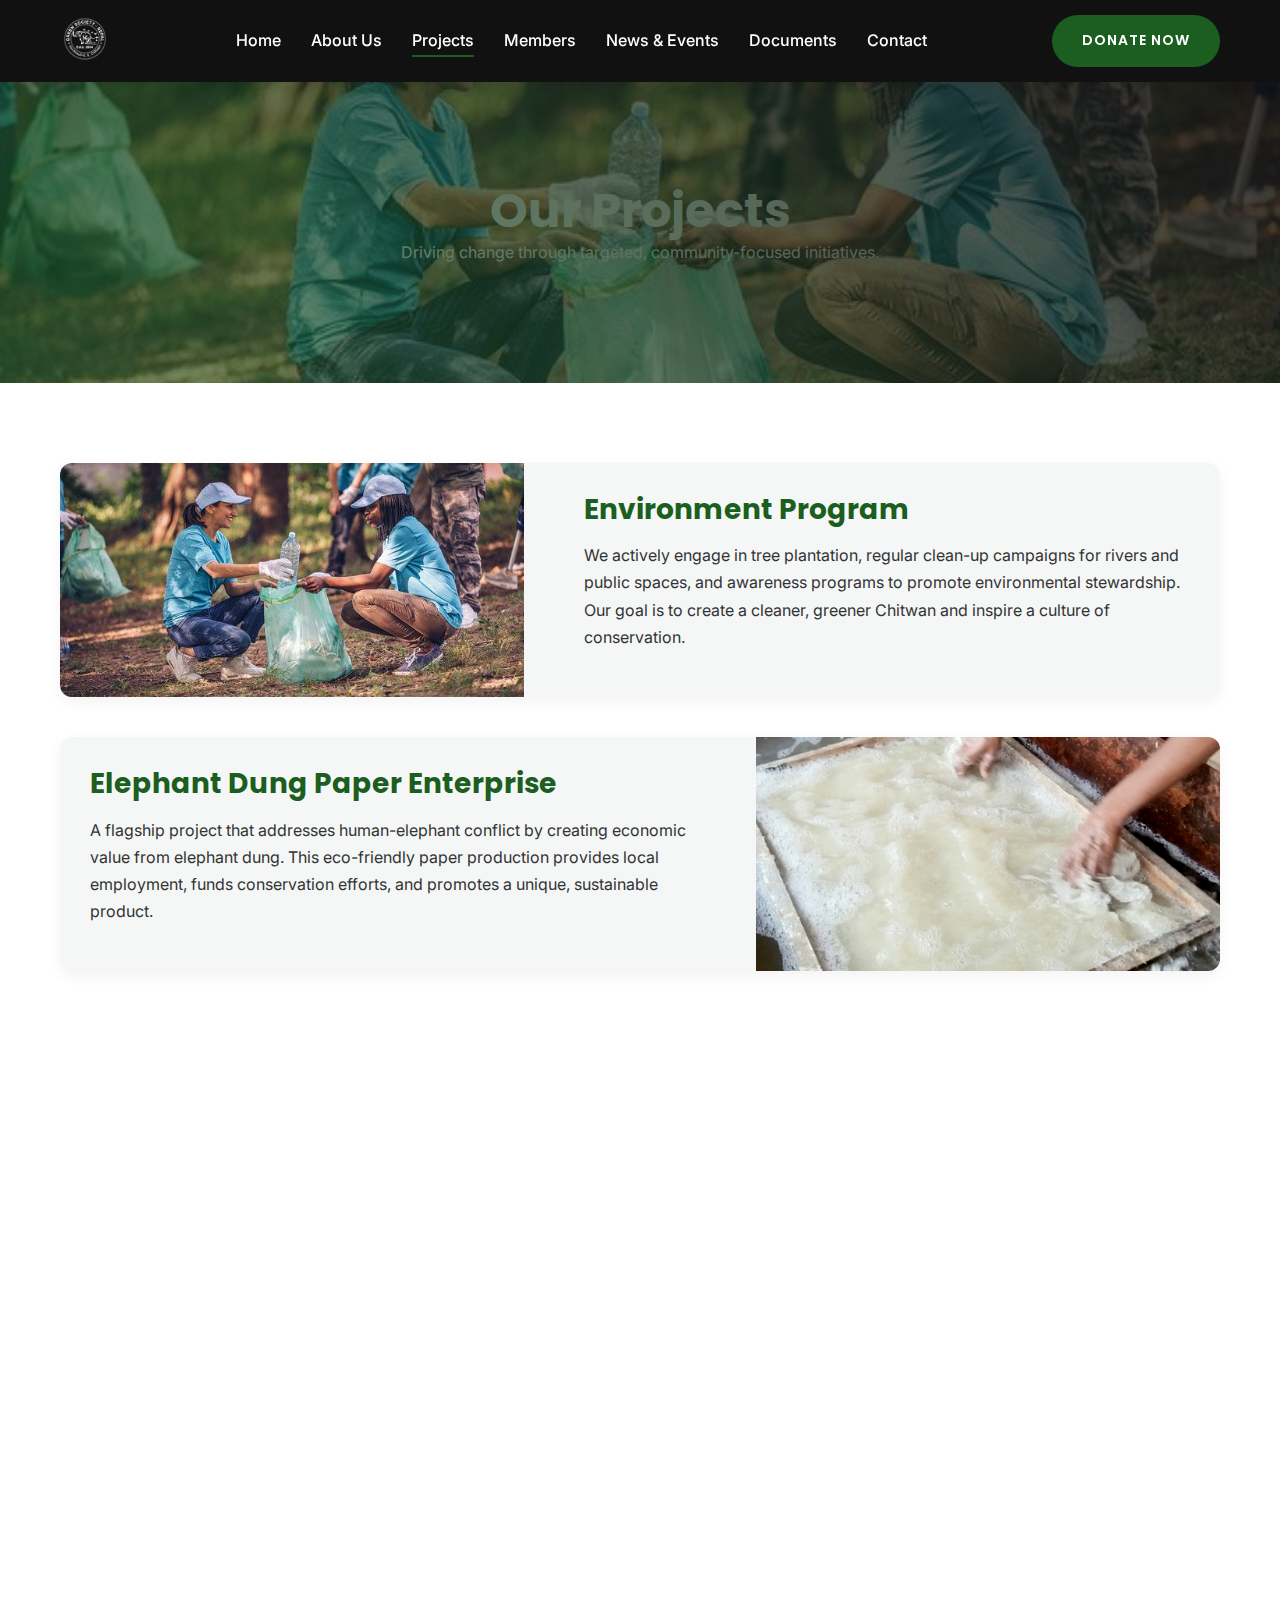
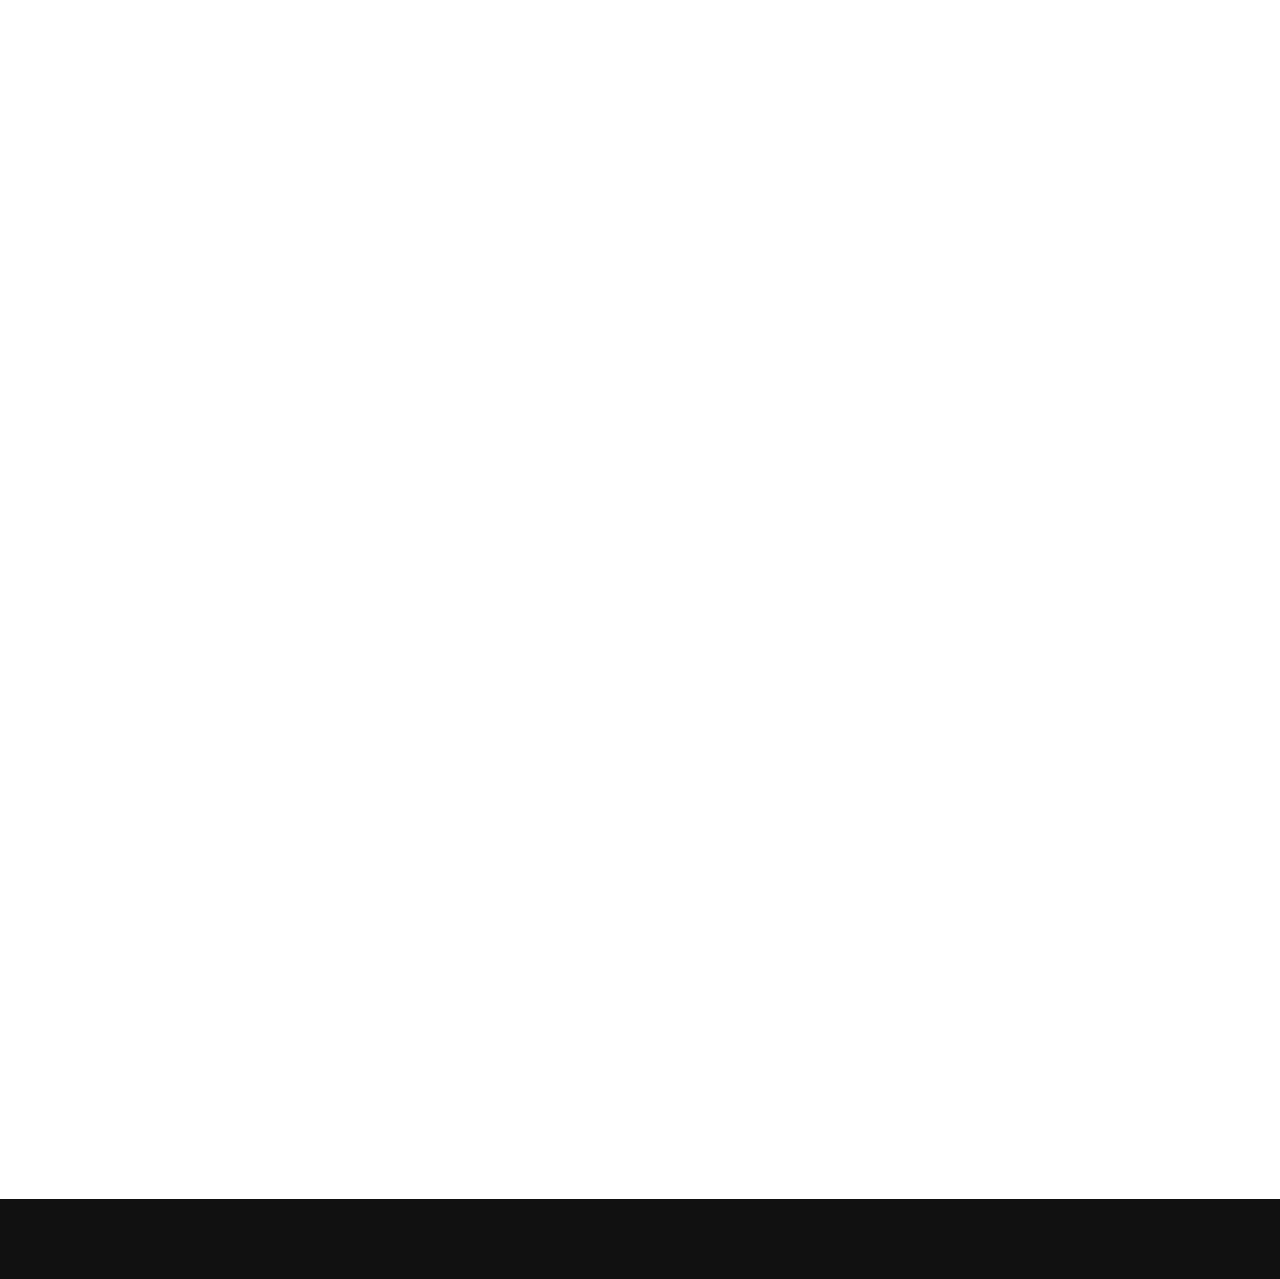
<file: projects.html>
<!DOCTYPE html>
<html lang="en">
<head>
    <meta charset="UTF-8">
    <meta name="viewport" content="width=device-width, initial-scale=1.0">
    <title>Our Projects - Green Society Nepal</title>
    <link rel="icon" type="image/png" href="assets/images/favicon.png">
    <link rel="stylesheet" href="assets/css/style.css">
    <link href="https://fonts.googleapis.com/css2?family=Inter:wght@400;500;600&family=Poppins:wght@600;700&display=swap" rel="stylesheet">
    <link rel="stylesheet" href="https://cdnjs.cloudflare.com/ajax/libs/font-awesome/6.5.1/css/all.min.css" integrity="sha512-DTOQO9RWCH3ppGqcWaEA1BIZOC6xxalwEsw9c2QQeAIftl+Vegovlnee1c9QX4TctnWMn13TZye+giMm8e2LwA==" crossorigin="anonymous" referrerpolicy="no-referrer" />
</head>
<body>

    <header class="main-header">
        <div class="container">
            <a href="index.html" class="logo">
                <img src="assets/images/logo-white.png" alt="Green Society Nepal Logo">
            </a>
            <nav class="main-nav">
                <ul class="nav-links">
                    <li><a href="index.html">Home</a></li>
                    <li><a href="about.html">About Us</a></li>
                    <li><a href="projects.html" class="active">Projects</a></li>
                    <li><a href="members.html">Members</a></li>
                    <li><a href="news.html">News & Events</a></li>
                    <li><a href="documents.html">Documents</a></li>
                    <li><a href="contact.html">Contact</a></li>
                </ul>
            </nav>
            <a href="donation.html" class="btn btn-primary">Donate Now</a>
            <button class="hamburger" id="hamburger-menu"><span></span><span></span><span></span></button>
        </div>
    </header>

    <main>
        <!-- Page Header -->
        <section class="page-header" style="background-image: url('assets/images/project-environment.jpg');">
            <div class="hero-overlay"></div>
            <div class="container animate-fade-in">
                <h1>Our Projects</h1>
                <p>Driving change through targeted, community-focused initiatives.</p>
            </div>
        </section>

        <!-- Projects Section -->
        <section class="section-padding">
            <div class="container">
                <div class="project-details-grid">

                    <!-- Project: Environment -->
                    <div class="project-detail-card animate-slide-up">
                        <img src="assets/images/project-environment.jpg" alt="Environment Program" loading="lazy">
                        <div class="project-detail-content">
                            <h3>Environment Program</h3>
                            <p>We actively engage in tree plantation, regular clean-up campaigns for rivers and public spaces, and awareness programs to promote environmental stewardship. Our goal is to create a cleaner, greener Chitwan and inspire a culture of conservation.</p>
                        </div>
                    </div>

                    <!-- Project: Elephant Dung Paper -->
                    <div class="project-detail-card animate-slide-up">
                        <img src="assets/images/project-elephant-paper.jpg" alt="Elephant Dung Paper" loading="lazy">
                        <div class="project-detail-content">
                            <h3>Elephant Dung Paper Enterprise</h3>
                            <p>A flagship project that addresses human-elephant conflict by creating economic value from elephant dung. This eco-friendly paper production provides local employment, funds conservation efforts, and promotes a unique, sustainable product.</p>
                        </div>
                    </div>

                    <!-- Project: Education -->
                    <div class="project-detail-card animate-slide-up">
                        <img src="assets/images/project-education.jpg" alt="Education Program" loading="lazy">
                        <div class="project-detail-content">
                            <h3>Education Program</h3>
                            <p>We believe education is key to a brighter future. GSN sponsors the education of underprivileged children, providing them with scholarships, uniforms, and necessary school supplies to ensure they can stay in school and reach their full potential.</p>
                        </div>
                    </div>

                    <!-- Project: Health Clinic -->
                    <div class="project-detail-card animate-slide-up">
                        <img src="assets/images/project-health.jpg" alt="Health Clinic" loading="lazy">
                        <div class="project-detail-content">
                            <h3>Community Health Clinic</h3>
                            <p>Our health clinic provides accessible and affordable basic health services to the local community. We focus on primary care, health check-ups, and awareness campaigns to improve the overall well-being of the residents of Sauraha and surrounding areas.</p>
                        </div>
                    </div>

                    <!-- Project: Craft Centre -->
                    <div class="project-detail-card animate-slide-up">
                        <img src="assets/images/project-craft.jpg" alt="Craft Centre" loading="lazy">
                        <div class="project-detail-content">
                            <h3>Local Craft Centre</h3>
                            <p>To empower local women and preserve traditional skills, our craft center provides training and a marketplace for handmade goods. This initiative creates economic independence and celebrates the rich cultural heritage of the region.</p>
                        </div>
                    </div>
                    
                    <!-- Project: Volunteer Program -->
                    <div class="project-detail-card animate-slide-up">
                        <img src="assets/images/project-volunteer.jpg" alt="Volunteer Program" loading="lazy">
                        <div class="project-detail-content">
                            <h3>Volunteer Program</h3>
                            <p>We welcome volunteers from around the world to contribute their skills and passion. Our program offers a chance to immerse in Nepali culture while making a tangible impact in our environmental, educational, and community projects.</p>
                        </div>
                    </div>

                </div>
            </div>
        </section>

    </main>

    <footer class="main-footer">
        <!-- ... Same footer as index.html ... -->
    </footer>
    <script src="assets/js/main.js"></script>
</body>
</html>
</file>
<file: assets/css/style.css>
/* ---=== Global Reset & Variables ===--- */
:root {
    --primary-color: #FFFFFF;
    --secondary-color: #1B5E20; /* Deep Green */
    --accent-color: #111111;    /* Black */
    --text-color: #333333;
    --light-gray: #f4f7f6;
    --font-heading: 'Poppins', sans-serif;
    --font-body: 'Inter', sans-serif;
    --border-radius: 12px;
    --transition-speed: 0.3s ease;
}

* {
    margin: 0;
    padding: 0;
    box-sizing: border-box;
}

html {
    scroll-behavior: smooth;
}

body {
    font-family: var(--font-body);
    background-color: var(--primary-color);
    color: var(--text-color);
    line-height: 1.7;
}

.container {
    max-width: 1200px;
    margin: 0 auto;
    padding: 0 20px;
}

h1, h2, h3, h4, h5, h6 {
    font-family: var(--font-heading);
    color: var(--secondary-color);
    font-weight: 700;
    line-height: 1.2;
}

p {
    margin-bottom: 1rem;
}

a {
    text-decoration: none;
    color: var(--secondary-color);
    transition: var(--transition-speed);
}

a:hover {
    color: #2e8b57; /* Lighter green for hover */
}

img {
    max-width: 100%;
    height: auto;
    display: block;
}

.text-center { text-align: center; }
.bg-light { background-color: var(--light-gray); }
.section-padding { padding: 80px 0; }
.light-text { color: var(--primary-color); }
.max-width-lg { max-width: 800px; margin-left: auto; margin-right: auto; }

/* ---=== Header & Navigation ===--- */
.main-header {
    background-color: var(--accent-color);
    padding: 15px 0;
    position: sticky;
    top: 0;
    width: 100%;
    z-index: 1000;
    box-shadow: 0 2px 10px rgba(0,0,0,0.1);
}

.main-header .container {
    display: flex;
    justify-content: space-between;
    align-items: center;
}

.logo img {
    height: 50px;
}

.main-nav .nav-links {
    display: flex;
    list-style: none;
    gap: 30px;
}

.main-nav a {
    color: var(--primary-color);
    font-weight: 500;
    padding: 5px 0;
    position: relative;
}

.main-nav a::after {
    content: '';
    position: absolute;
    bottom: -2px;
    left: 0;
    width: 0;
    height: 2px;
    background-color: var(--secondary-color);
    transition: var(--transition-speed);
}

.main-nav a:hover::after, .main-nav a.active::after {
    width: 100%;
}

.hamburger {
    display: none;
    background: none;
    border: none;
    cursor: pointer;
}

/* ---=== Buttons ===--- */
.btn {
    display: inline-block;
    padding: 12px 28px;
    border-radius: 50px;
    font-family: var(--font-heading);
    font-weight: 600;
    text-transform: uppercase;
    letter-spacing: 1px;
    font-size: 14px;
    border: 2px solid transparent;
    transition: var(--transition-speed);
}

.btn-primary {
    background-color: var(--secondary-color);
    color: var(--primary-color);
}
.btn-primary:hover {
    background-color: #2e8b57;
    color: var(--primary-color);
    transform: translateY(-2px);
}

.btn-secondary {
    background-color: var(--accent-color);
    color: var(--primary-color);
}
.btn-secondary:hover {
    background-color: #333;
    color: var(--primary-color);
    transform: translateY(-2px);
}

.btn-outline {
    background-color: transparent;
    color: var(--primary-color);
    border-color: var(--primary-color);
}
.btn-outline:hover {
    background-color: var(--primary-color);
    color: var(--accent-color);
    transform: translateY(-2px);
}

/* ---=== Hero Section ===--- */
.hero {
    position: relative;
    height: 85vh;
    display: flex;
    align-items: center;
    justify-content: center;
    background-size: cover;
    background-position: center;
    color: var(--primary-color);
    background-image: url('../images/hero-bg.jpg'); 

}

.hero-overlay {
    position: absolute;
    top: 0;
    left: 0;
    width: 100%;
    height: 100%;
    background: linear-gradient(45deg, rgba(27, 94, 32, 0.6), rgba(17, 17, 17, 0.8));
}

.hero-content {
    position: relative;
    z-index: 2;
}

.hero-title {
    font-size: 4rem;
    color: var(--primary-color);
    margin-bottom: 1rem;
}

.hero-subtitle {
    font-size: 1.25rem;
    max-width: 700px;
    margin: 0 auto 2rem;
    font-weight: 400;
}

.hero-cta .btn {
    margin: 0 10px;
}

/* ---=== General Sections ===--- */
.section-title {
    font-size: 2.5rem;
    margin-bottom: 1.5rem;
}

.section-intro {
    font-size: 1.1rem;
    color: #555;
    max-width: 750px;
    margin: 0 auto;
}

.page-header {
    position: relative;
    padding: 100px 0;
    text-align: center;
    color: var(--primary-color);
    background-size: cover;
    background-position: center;
}

.page-header h1 {
    font-size: 3rem;
    color: var(--primary-color);
}

/* ---=== Project Cards ===--- */
.project-grid {
    display: grid;
    grid-template-columns: repeat(auto-fit, minmax(300px, 1fr));
    gap: 30px;
    margin-top: 3rem;
}

.project-card {
    position: relative;
    overflow: hidden;
    border-radius: var(--border-radius);
    display: block;
    height: 400px;
    box-shadow: 0 10px 20px rgba(0,0,0,0.1);
    transition: transform 0.4s ease, box-shadow 0.4s ease;
}

.project-card:hover {
    transform: translateY(-10px);
    box-shadow: 0 15px 30px rgba(27, 94, 32, 0.2);
}

.project-card-bg {
    width: 100%;
    height: 100%;
    object-fit: cover;
    transition: transform 0.5s ease;
}

.project-card:hover .project-card-bg {
    transform: scale(1.1);
}

.project-card-overlay {
    position: absolute;
    bottom: 0;
    left: 0;
    width: 100%;
    padding: 40px 20px 20px;
    background: linear-gradient(to top, rgba(0,0,0,0.85), transparent);
    color: var(--primary-color);
}

.project-card-overlay h3 {
    font-size: 1.5rem;
    color: var(--primary-color);
    margin-bottom: 0.5rem;
}

.project-card-overlay p {
    font-size: 0.9rem;
    margin: 0;
    opacity: 0.9;
}

/* ---=== CTA Section ===--- */
.cta-section {
    background-color: var(--secondary-color);
}

.cta-section .section-title {
    color: var(--primary-color);
}
.cta-section .section-intro {
    color: rgba(255, 255, 255, 0.9); /* A slightly transparent white looks elegant */
}
.cta-buttons {
    margin-top: 2rem;
}
.cta-buttons .btn {
    margin: 10px;
}

/* ---=== About Page: Two Column & Team ===--- */
.two-column-layout {
    display: flex;
    gap: 40px;
    flex-wrap: wrap;
}
.two-column-layout .column {
    flex: 1;
    min-width: 300px;
}

.team-grid {
    display: grid;
    grid-template-columns: repeat(auto-fit, minmax(250px, 1fr));
    gap: 30px;
    margin-top: 3rem;
}
.team-member-card {
    text-align: center;
    background-color: var(--light-gray);
    padding: 20px;
    border-radius: var(--border-radius);
    transition: var(--transition-speed);
}
.team-member-card:hover {
    transform: translateY(-5px);
    box-shadow: 0 5px 15px rgba(0,0,0,0.08);
}
.team-member-card img {
    width: 150px;
    height: 150px;
    border-radius: 50%;
    object-fit: cover;
    margin: 0 auto 1rem;
    border: 4px solid var(--primary-color);
    box-shadow: 0 0 10px rgba(0,0,0,0.1);
}
.team-member-card h3 { font-size: 1.25rem; }
.team-member-card p { font-size: 0.9rem; color: #666; margin: 0; }

/* ---=== Footer ===--- */
.main-footer {
    background-color: var(--accent-color);
    color: #aab2b8;
    padding: 60px 0 20px;
    font-size: 0.9rem;
}
.footer-grid {
    display: grid;
    grid-template-columns: repeat(auto-fit, minmax(220px, 1fr));
    gap: 40px;
    margin-bottom: 40px;
}
.footer-column h4 {
    color: var(--primary-color);
    font-size: 1.1rem;
    margin-bottom: 1rem;
}
.footer-column.about p { line-height: 1.6; }
.footer-logo {
    height: 40px;
    margin-bottom: 1rem;
}
.footer-column ul {
    list-style: none;
}
.footer-column ul li {
    margin-bottom: 0.5rem;
}
.footer-column ul a, .footer-column.contact p {
    color: #aab2b8;
}
.footer-column ul a:hover {
    color: var(--primary-color);
    padding-left: 5px;
}
.footer-column .social-icons a {
    display: inline-block;
    width: 40px;
    height: 40px;
    line-height: 40px;
    text-align: center;
    border-radius: 50%;
    background-color: #333;
    color: var(--primary-color);
    margin-right: 10px;
}
.footer-column .social-icons a:hover {
    background-color: var(--secondary-color);
}
.footer-bottom {
    text-align: center;
    border-top: 1px solid #333;
    padding-top: 20px;
    font-size: 0.85rem;
}

/* ---=== Animations ===--- */
.animate-fade-in {
    animation: fadeIn 1s ease-out forwards;
}

.animate-slide-up {
    opacity: 0;
    transform: translateY(30px);
    transition: opacity 0.8s ease-out, transform 0.8s ease-out;
}

.animate-slide-up.visible {
    opacity: 1;
    transform: translateY(0);
}

@keyframes fadeIn {
    from { opacity: 0; }
    to { opacity: 1; }
}


/* ---=== Responsive Design ===--- */
@media (max-width: 768px) {
    .main-nav {
        position: fixed;
        top: 80px; /* Header height */
        left: -100%;
        width: 100%;
        height: calc(100vh - 80px);
        background-color: var(--accent-color);
        transition: left 0.3s ease;
        flex-direction: column;
        align-items: center;
        padding-top: 40px;
    }
    .main-nav.active {
        left: 0;
    }
    .main-nav .nav-links {
        flex-direction: column;
        text-align: center;
        gap: 20px;
    }
    .main-nav a { font-size: 1.2rem; }
    .hamburger { display: block; }
    .hamburger span {
        display: block;
        width: 25px;
        height: 3px;
        background-color: var(--primary-color);
        margin: 5px 0;
        transition: 0.3s;
    }
    .main-header .btn-primary { display: none; } /* Hide donate on mobile header */

    .hero-title { font-size: 2.5rem; }
    .hero-subtitle { font-size: 1rem; }
    .section-padding { padding: 60px 0; }
    .section-title { font-size: 2rem; }
}
/* In style.css, add styles for the detailed project page */
.project-details-grid {
    display: grid;
    gap: 40px;
}
.project-detail-card {
    display: flex;
    gap: 30px;
    background: var(--light-gray);
    border-radius: var(--border-radius);
    overflow: hidden;
    box-shadow: 0 5px 15px rgba(0,0,0,0.05);
    transition: var(--transition-speed);
}
.project-detail-card:hover {
    transform: translateY(-5px);
    box-shadow: 0 8px 20px rgba(0,0,0,0.08);
}
.project-detail-card:nth-child(even) {
    flex-direction: row-reverse;
}
.project-detail-card img {
    width: 40%;
    object-fit: cover;
}
.project-detail-content {
    padding: 30px;
    display: flex;
    flex-direction: column;
    justify-content: center;
}
.project-detail-content h3 { font-size: 1.75rem; margin-bottom: 1rem; }

@media (max-width: 768px) {
    .project-detail-card, .project-detail-card:nth-child(even) {
        flex-direction: column;
    }
    .project-detail-card img {
        width: 100%;
        height: 250px;
    }
}
/* In style.css, add styles for the news page */
.news-grid {
    display: grid;
    grid-template-columns: repeat(auto-fit, minmax(320px, 1fr));
    gap: 30px;
}
.news-card {
    display: block;
    background-color: var(--primary-color);
    border-radius: var(--border-radius);
    box-shadow: 0 5px 15px rgba(0,0,0,0.07);
    overflow: hidden;
    transition: var(--transition-speed);
}
.news-card:hover {
    transform: translateY(-8px);
    box-shadow: 0 10px 20px rgba(0,0,0,0.1);
}
.news-card-image img {
    width: 100%;
    height: 220px;
    object-fit: cover;
}
.news-card-content {
    padding: 25px;
}
.news-card-date {
    display: block;
    font-size: 0.8rem;
    color: #777;
    margin-bottom: 0.5rem;
    text-transform: uppercase;
}
.news-card-content h3 {
    font-size: 1.3rem;
    margin-bottom: 0.75rem;
}
.news-card-content p {
    font-size: 0.95rem;
    color: #555;
}
.read-more {
    font-weight: 600;
    color: var(--secondary-color);
}
/* In style.css, add styles for the documents page */
.documents-grid {
    display: grid;
    grid-template-columns: repeat(auto-fit, minmax(300px, 1fr));
    gap: 30px;
}
.document-card {
    background-color: var(--light-gray);
    border: 1px solid #e0e0e0;
    padding: 30px;
    border-radius: var(--border-radius);
    text-align: center;
    transition: var(--transition-speed);
}
.document-card:hover {
    transform: translateY(-5px);
    box-shadow: 0 5px 15px rgba(0,0,0,0.08);
    border-color: var(--secondary-color);
}
.document-card i {
    font-size: 3rem;
    color: var(--secondary-color);
    margin-bottom: 1rem;
}
.document-card h3 {
    font-size: 1.25rem;
    margin-bottom: 0.5rem;
}
.document-card p {
    font-size: 0.95rem;
    color: #555;
    margin-bottom: 1.5rem;
}
/* In style.css, add styles for the donation page */
.donation-layout {
    display: grid;
    grid-template-columns: 2fr 1fr;
    gap: 50px;
    align-items: flex-start;
}
.bank-details {
    background: var(--light-gray);
    padding: 20px;
    border-radius: var(--border-radius);
    border-left: 5px solid var(--secondary-color);
    margin-top: 1.5rem;
}
.bank-details p { margin-bottom: 0.5rem; }
.bank-details strong { color: var(--secondary-color); }
.donation-impact img {
    border-radius: var(--border-radius);
    margin-bottom: 1.5rem;
    height: 250px;
    width: 100%;
    object-fit: cover;
}
.donation-impact h4 { font-size: 1.5rem; margin-bottom: 1rem; }
.donation-impact ul { list-style: none; }
.donation-impact ul li { margin-bottom: 1rem; display: flex; align-items: center; }
.donation-impact ul i {
    color: var(--secondary-color);
    margin-right: 15px;
    font-size: 1.2rem;
    width: 20px;
    text-align: center;
}

@media (max-width: 992px) {
    .donation-layout {
        grid-template-columns: 1fr;
    }
}
/* In style.css, add styles for the contact page */
.contact-layout {
    display: grid;
    grid-template-columns: 1.5fr 1fr;
    gap: 50px;
}
.form-group { margin-bottom: 1.5rem; }
.form-group label {
    display: block;
    margin-bottom: 0.5rem;
    font-weight: 600;
    color: #555;
}
.form-group input, .form-group textarea {
    width: 100%;
    padding: 12px;
    border: 1px solid #ccc;
    border-radius: 8px;
    font-family: var(--font-body);
    font-size: 1rem;
    transition: border-color var(--transition-speed);
}
.form-group input:focus, .form-group textarea:focus {
    outline: none;
    border-color: var(--secondary-color);
    box-shadow: 0 0 5px rgba(27, 94, 32, 0.2);
}
.contact-details-list {
    list-style: none;
    margin-bottom: 2rem;
}
.contact-details-list li {
    display: flex;
    align-items: flex-start;
    margin-bottom: 1.5rem;
}
.contact-details-list i {
    font-size: 1.5rem;
    color: var(--secondary-color);
    margin-right: 20px;
    margin-top: 5px;
    width: 30px;
    text-align: center;
}
.contact-details-list h4 { font-size: 1.2rem; margin-bottom: 0.2rem; }
.contact-details-list p { margin: 0; color: #555; }
.map-container {
    border-radius: var(--border-radius);
    overflow: hidden;
}

@media (max-width: 992px) {
    .contact-layout {
        grid-template-columns: 1fr;
    }
}
/* ---=== Modal Lightbox Gallery ===--- */
.btn-view-gallery {
    margin-top: 1rem;
    align-self: flex-start; /* Aligns button to the left */
}

.modal-overlay {
    position: fixed;
    top: 0;
    left: 0;
    width: 100%;
    height: 100%;
    background-color: rgba(17, 17, 17, 0.9); /* Dark overlay */
    display: none; /* Hidden by default */
    justify-content: center;
    align-items: center;
    z-index: 2000;
    opacity: 0;
    transition: opacity 0.3s ease;
}

.modal-overlay.active {
    display: flex;
    opacity: 1;
}

.modal-content {
    position: relative;
    max-width: 90vw;
    max-height: 85vh;
}

#modal-image {
    width: 100%;
    height: 100%;
    object-fit: contain; /* Ensures the whole image is visible */
    border-radius: 8px;
}

.modal-close {
    position: absolute;
    top: 20px;
    right: 35px;
    color: #fff;
    font-size: 40px;
    font-weight: bold;
    cursor: pointer;
    transition: color 0.2s ease;
}

.modal-close:hover {
    color: #bbb;
}

.modal-prev,
.modal-next {
    cursor: pointer;
    position: absolute;
    top: 50%;
    transform: translateY(-50%);
    padding: 16px;
    color: white;
    font-weight: bold;
    font-size: 24px;
    transition: background-color 0.3s ease;
    user-select: none; /* Prevents text selection */
}

.modal-prev {
    left: 15px;
    border-radius: 3px 0 0 3px;
}

.modal-next {
    right: 15px;
    border-radius: 0 3px 3px 0;
}

.modal-prev:hover,
.modal-next:hover {
    background-color: rgba(0, 0, 0, 0.5);
}
/* ---=== Project Detail Page ===--- */
.project-detail-body .project-description {
    font-size: 1.1rem;
    line-height: 1.8;
    color: #555;
    margin-bottom: 3rem;
    text-align: center;
}

.project-gallery-grid {
    display: grid;
    grid-template-columns: repeat(auto-fit, minmax(300px, 1fr));
    gap: 20px;
    margin-top: 2rem;
}

.project-gallery-grid img {
    width: 100%;
    height: 280px;
    object-fit: cover;
    border-radius: var(--border-radius);
    box-shadow: 0 5px 15px rgba(0,0,0,0.1);
    transition: transform 0.3s ease, box-shadow 0.3s ease;
}

.project-gallery-grid img:hover {
    transform: scale(1.05);
    box-shadow: 0 10px 25px rgba(0,0,0,0.2);
}

.project-cta h2 {
    font-size: 2rem;
}
.project-cta p {
    max-width: 600px;
    margin-left: auto;
    margin-right: auto;
    margin-bottom: 2rem;
}
</file>
